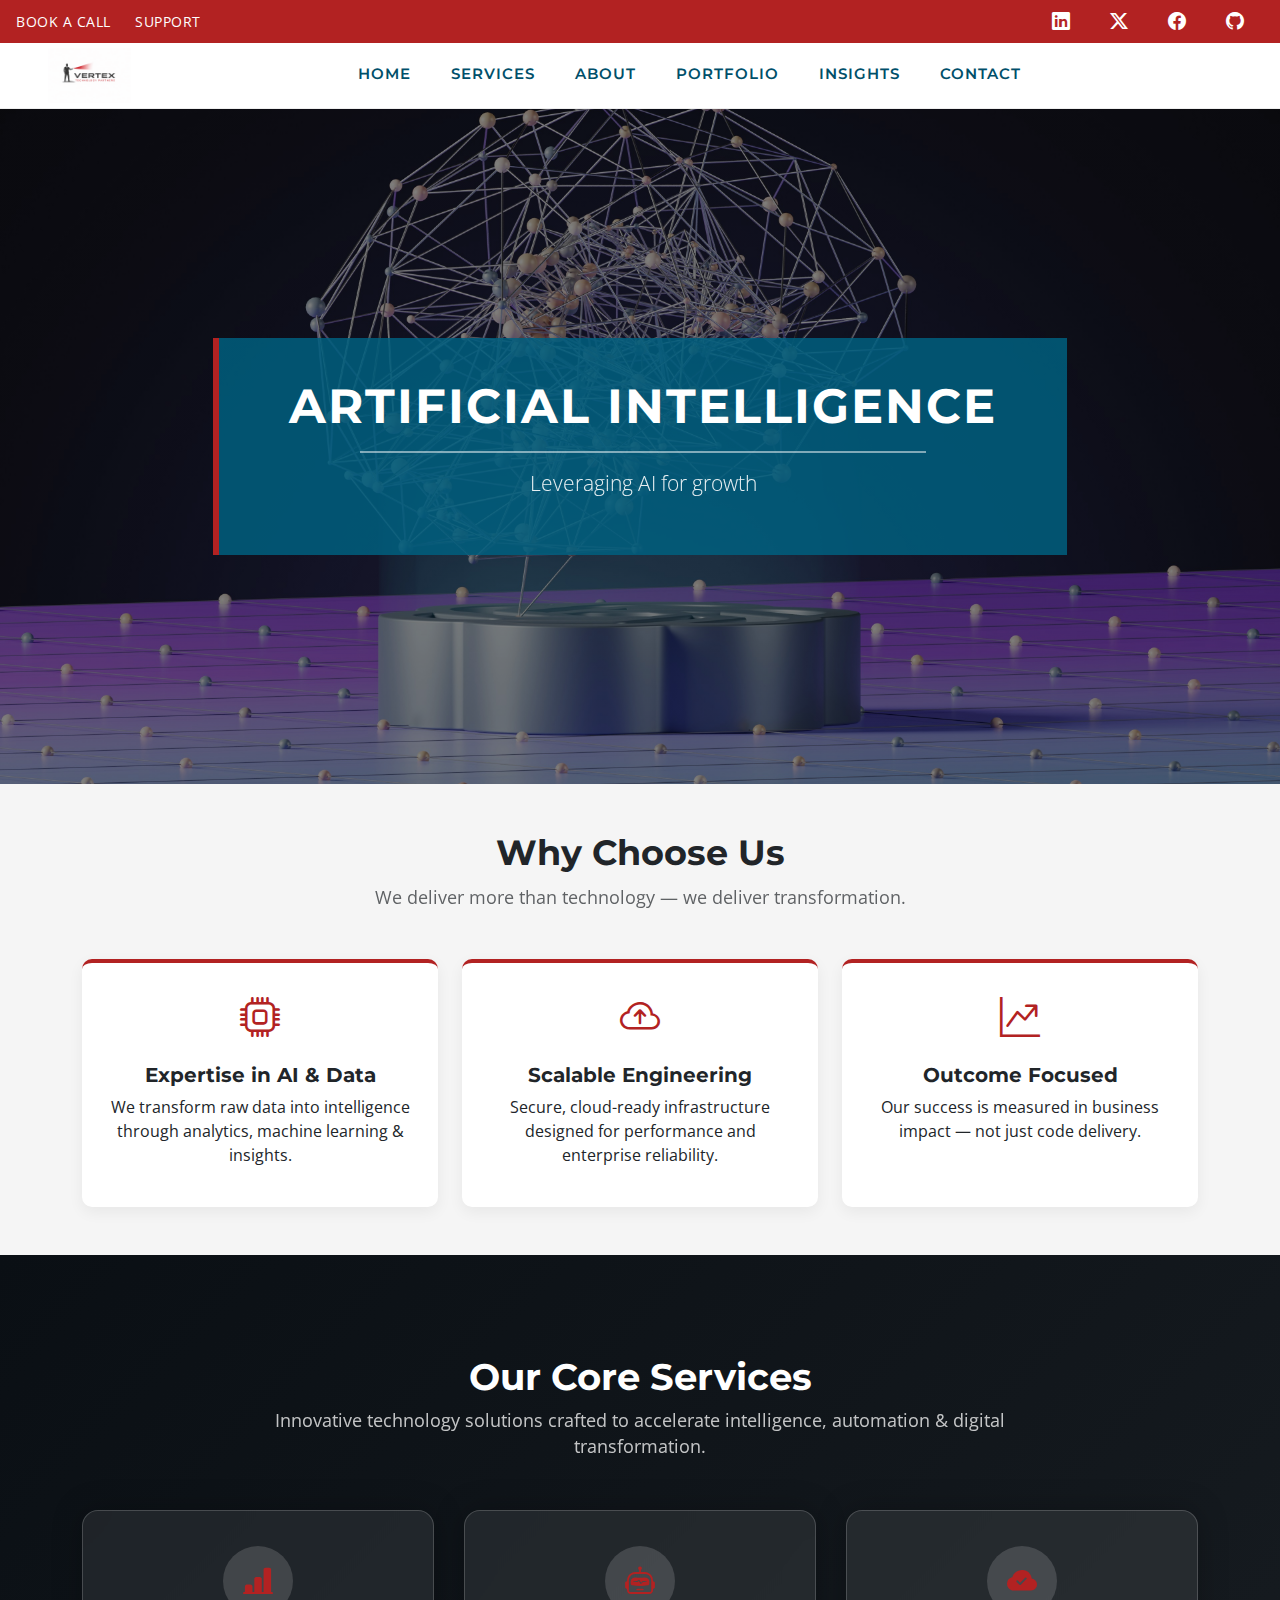
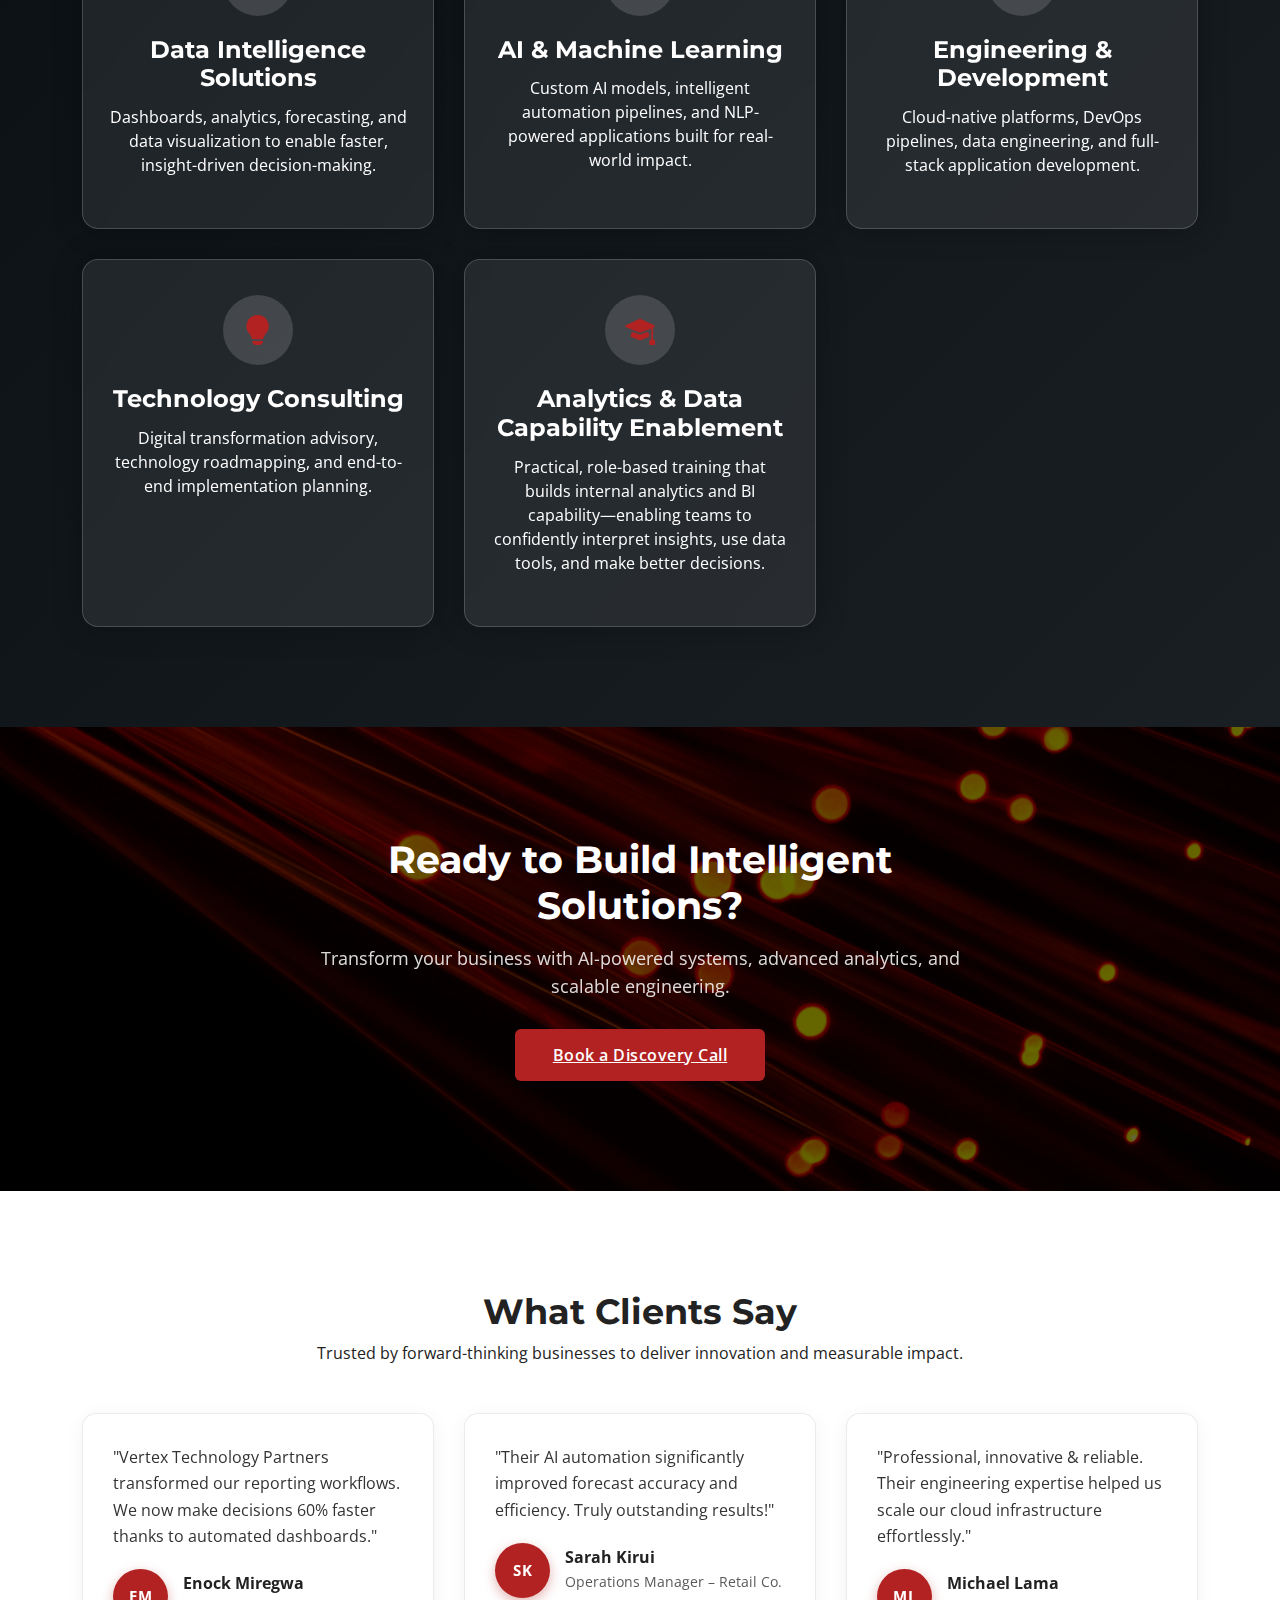
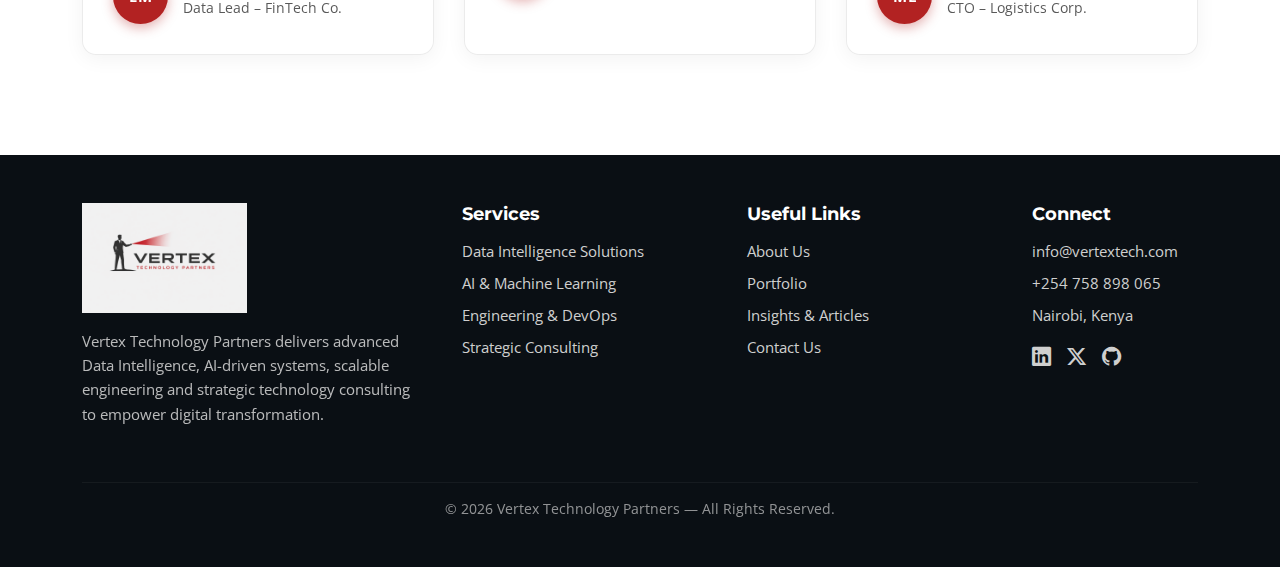
<file: index.html>
<!DOCTYPE html>
<html lang="en">
  <head>
    <meta charset="UTF-8" />
    <meta name="viewport" content="width=device-width, initial-scale=1.0" />
    <title>Vertex Technology Partners</title>

    <!-- Bootstrap CDN -->
    <link
      href="https://cdn.jsdelivr.net/npm/bootstrap@5.3.0/dist/css/bootstrap.min.css"
      rel="stylesheet"
    />
    <link
      rel="stylesheet"
      href="https://cdn.jsdelivr.net/npm/bootstrap-icons@1.11.1/font/bootstrap-icons.css"
    />

    <!-- Google Fonts -->
    <link
      href="https://fonts.googleapis.com/css2?family=Montserrat:wght@400;600;700&family=Open+Sans:wght@300;400;600&display=swap"
      rel="stylesheet"
    />

    <!-- Custom CSS -->
    <link rel="stylesheet" href="style.css" />
  </head>
  <body>
    <!-- ================= TOP INFO BAR ================= -->
    <div
      class="top-bar text-white py-2 px-3 d-flex justify-content-between align-items-center"
    >
      <div class="left-links">
        <a href="contact.html" class="top-link">BOOK A CALL</a>
        <a href="contact.html" class="top-link">SUPPORT</a>
      </div>
      <!-- SOCIAL ICONS -->
      <div class="social-icons">
        <a href="#" target="_blank"><i class="bi bi-linkedin"></i></a>
        <a href="#" target="_blank"><i class="bi bi-twitter-x"></i></a>
        <a href="#" target="_blank"><i class="bi bi-facebook"></i></a>
        <a href="#" target="_blank"><i class="bi bi-github"></i></a>
      </div>
    </div>

    <!-- ================= MAIN NAVBAR ================= -->
    <nav class="navbar navbar-expand-lg main-nav py-0">
      <div class="container-fluid px-5">
        <!-- LOGO SECTION -->
        <a class="navbar-brand d-flex align-items-center" href="index.html">
          <!-- Replace with your Vertex logo -->
          <img src="assets/logo.png" alt="Vertex Logo" class="navbar-logo" />
        </a>

        <button
          class="navbar-toggler"
          type="button"
          data-bs-toggle="collapse"
          data-bs-target="#mainNav"
        >
          <span class="navbar-toggler-icon"></span>
        </button>

        <div
          class="collapse navbar-collapse justify-content-center"
          id="mainNav"
        >
          <ul class="navbar-nav gap-4 text-uppercase fw-semibold">
            <li class="nav-item">
              <a class="nav-link" href="index.html">Home</a>
            </li>
            <li class="nav-item">
              <a class="nav-link" href="#services">Services</a>
            </li>
            <li class="nav-item">
              <a class="nav-link" href="about.html">About</a>
            </li>
            <li class="nav-item">
              <a class="nav-link" href="portfolio.html">Portfolio</a>
            </li>
            <li class="nav-item">
              <a class="nav-link" href="blog.html">Insights</a>
            </li>
            <li class="nav-item">
              <a class="nav-link" href="contact.html">Contact</a>
            </li>
          </ul>
        </div>
      </div>
    </nav>
    <!-- ================= HERO SECTION (Overlay Banner Style) ================= -->
    <section class="hero-banner">
      <div class="hero-overlay"></div>

      <div class="hero-content-box">
        <h1>ARTIFICIAL INTELLIGENCE</h1>
        <div class="divider"></div>
        <p>Leveraging AI for growth</p>
      </div>
    </section>

    <section class="why-choose-us py-5">
      <div class="container">
        <div class="text-center mb-5">
          <h2 class="section-title">Why Choose Us</h2>
          <p class="section-subtitle">
            We deliver more than technology — we deliver transformation.
          </p>
        </div>

        <div class="row g-4">
          <div class="col-md-4">
            <div class="choose-card p-4 h-100 text-center">
              <div class="icon-box mb-3">
                <i class="bi bi-cpu"></i>
              </div>
              <h5 class="fw-bold">Expertise in AI & Data</h5>
              <p>
                We transform raw data into intelligence through analytics,
                machine learning & insights.
              </p>
            </div>
          </div>

          <div class="col-md-4">
            <div class="choose-card p-4 h-100 text-center">
              <div class="icon-box mb-3">
                <i class="bi bi-cloud-arrow-up"></i>
              </div>
              <h5 class="fw-bold">Scalable Engineering</h5>
              <p>
                Secure, cloud-ready infrastructure designed for performance and
                enterprise reliability.
              </p>
            </div>
          </div>

          <div class="col-md-4">
            <div class="choose-card p-4 h-100 text-center">
              <div class="icon-box mb-3">
                <i class="bi bi-graph-up-arrow"></i>
              </div>
              <h5 class="fw-bold">Outcome Focused</h5>
              <p>
                Our success is measured in business impact — not just code
                delivery.
              </p>
            </div>
          </div>
        </div>
      </div>
    </section>

    <section id="services" class="services-glass py-6">
      <div class="container">
        <div class="text-center mb-5">
          <h2 class="glass-title">Our Core Services</h2>
          <p class="glass-subtitle">
            Innovative technology solutions crafted to accelerate intelligence,
            automation & digital transformation.
          </p>
        </div>

        <div class="glass-grid">
          <!-- 1. Data Intelligence -->
          <div class="glass-card">
            <div class="glass-icon">
              <i class="bi bi-bar-chart-line-fill"></i>
            </div>
            <h4>Data Intelligence Solutions</h4>
            <p>
              Dashboards, analytics, forecasting, and data visualization to
              enable faster, insight-driven decision-making.
            </p>
          </div>

          <!-- 2. AI & Machine Learning -->
          <div class="glass-card">
            <div class="glass-icon">
              <i class="bi bi-robot"></i>
            </div>
            <h4>AI & Machine Learning</h4>
            <p>
              Custom AI models, intelligent automation pipelines, and
              NLP-powered applications built for real-world impact.
            </p>
          </div>

          <!-- 3. Engineering & Development -->
          <div class="glass-card">
            <div class="glass-icon">
              <i class="bi bi-cloud-check-fill"></i>
            </div>
            <h4>Engineering & Development</h4>
            <p>
              Cloud-native platforms, DevOps pipelines, data engineering, and
              full-stack application development.
            </p>
          </div>

          <!-- 4. Technology Consulting -->
          <div class="glass-card">
            <div class="glass-icon">
              <i class="bi bi-lightbulb-fill"></i>
            </div>
            <h4>Technology Consulting</h4>
            <p>
              Digital transformation advisory, technology roadmapping, and
              end-to-end implementation planning.
            </p>
          </div>

          <!-- 5. Analytics & Data Capability Enablement -->
          <div class="glass-card">
            <div class="glass-icon">
              <i class="bi bi-mortarboard-fill"></i>
            </div>
            <h4>Analytics & Data Capability Enablement</h4>
            <p>
              Practical, role-based training that builds internal analytics and
              BI capability—enabling teams to confidently interpret insights,
              use data tools, and make better decisions.
            </p>
          </div>
        </div>
      </div>
    </section>
    <!-- ================= CTA SECTION ================= -->
    <section class="cta-section">
      <div class="cta-overlay"></div>
      <div class="container text-center cta-content">
        <h2>Ready to Build Intelligent Solutions?</h2>
        <p>
          Transform your business with AI-powered systems, advanced analytics,
          and scalable engineering.
        </p>

        <a href="contact.html" class="cta-btn">Book a Discovery Call</a>
      </div>
    </section>
    <!-- ================= TESTIMONIALS ================= -->
    <section class="testimonials-section-light py-6">
      <div class="container">
        <div class="text-center mb-5">
          <h2 class="section-title">What Clients Say</h2>
          <p class="section-subtext">
            Trusted by forward-thinking businesses to deliver innovation and
            measurable impact.
          </p>
        </div>

        <div class="testimonial-grid">
          <!-- Testimonial 1 -->
          <div class="testimonial-card-light">
            <p class="testimonial-text">
              "Vertex Technology Partners transformed our reporting workflows.
              We now make decisions 60% faster thanks to automated dashboards."
            </p>
            <div class="client-info">
              <div class="client-avatar">EM</div>
              <div>
                <h6 class="client-name">Enock Miregwa</h6>
                <span>Data Lead – FinTech Co.</span>
              </div>
            </div>
          </div>

          <!-- Testimonial 2 -->
          <div class="testimonial-card-light">
            <p class="testimonial-text">
              "Their AI automation significantly improved forecast accuracy and
              efficiency. Truly outstanding results!"
            </p>
            <div class="client-info">
              <div class="client-avatar">SK</div>
              <div>
                <h6 class="client-name">Sarah Kirui</h6>
                <span>Operations Manager – Retail Co.</span>
              </div>
            </div>
          </div>

          <!-- Testimonial 3 -->
          <div class="testimonial-card-light">
            <p class="testimonial-text">
              "Professional, innovative & reliable. Their engineering expertise
              helped us scale our cloud infrastructure effortlessly."
            </p>
            <div class="client-info">
              <div class="client-avatar">ML</div>
              <div>
                <h6 class="client-name">Michael Lama</h6>
                <span>CTO – Logistics Corp.</span>
              </div>
            </div>
          </div>
        </div>
      </div>
    </section>

    <!-- ================= FOOTER ================= -->
    <footer class="footer-dark">
      <div class="container py-5">
        <div class="row g-4">
          <!-- Brand + About -->
          <div class="col-md-4">
            <div class="footer-logo mb-3">
              <img
                src="assets/logo.png"
                alt="Vertex Technology Partners"
                class="footer-logo-img"
              />
            </div>
            <p class="footer-about">
              Vertex Technology Partners delivers advanced Data Intelligence,
              AI-driven systems, scalable engineering and strategic technology
              consulting to empower digital transformation.
            </p>
          </div>

          <!-- Services -->
          <div class="col-md-3">
            <h5 class="footer-title">Services</h5>
            <ul class="footer-links">
              <li><a href="#services">Data Intelligence Solutions</a></li>
              <li><a href="#services">AI & Machine Learning</a></li>
              <li><a href="#services">Engineering & DevOps</a></li>
              <li><a href="#services">Strategic Consulting</a></li>
            </ul>
          </div>

          <!-- Useful Links -->
          <div class="col-md-3">
            <h5 class="footer-title">Useful Links</h5>
            <ul class="footer-links">
              <li><a href="about.html">About Us</a></li>
              <li><a href="portfolio.html">Portfolio</a></li>
              <li><a href="blog.html">Insights & Articles</a></li>
              <li><a href="contact.html">Contact Us</a></li>
            </ul>
          </div>

          <!-- Contact + Social -->
          <div class="col-md-2">
            <h5 class="footer-title">Connect</h5>
            <ul class="footer-links">
              <li><a href="#">info@vertextech.com</a></li>
              <li><a href="#">+254 758 898 065</a></li>
              <li><a href="#">Nairobi, Kenya</a></li>
            </ul>

            <div class="footer-social mt-3">
              <a href="#"><i class="bi bi-linkedin"></i></a>
              <a href="#"><i class="bi bi-twitter-x"></i></a>
              <a href="#"><i class="bi bi-github"></i></a>
            </div>
          </div>
        </div>

        <div class="footer-bottom text-center mt-4 pt-3">
          <p>© 2026 Vertex Technology Partners — All Rights Reserved.</p>
        </div>
      </div>
    </footer>

    <!-- Bootstrap JS -->
    <script src="https://cdn.jsdelivr.net/npm/bootstrap@5.3.0/dist/js/bootstrap.bundle.min.js"></script>
  </body>
</html>
</file>
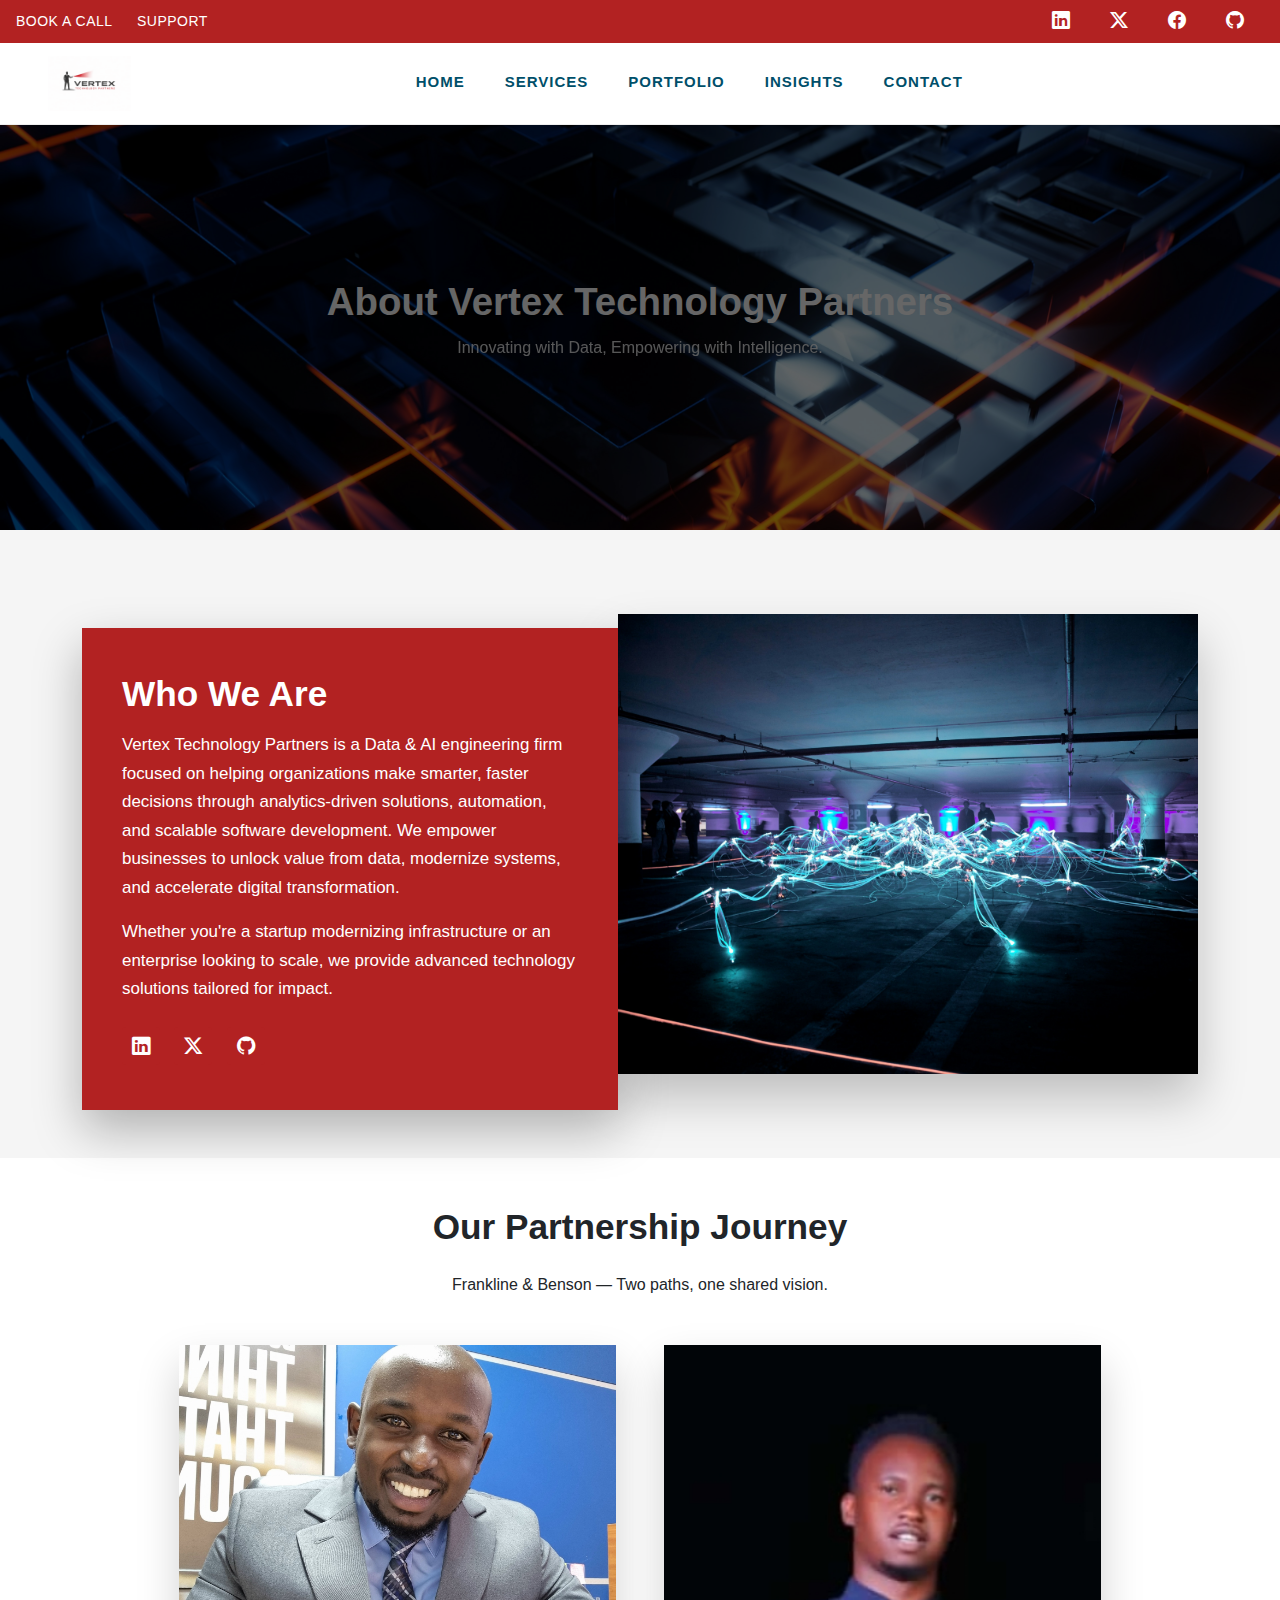
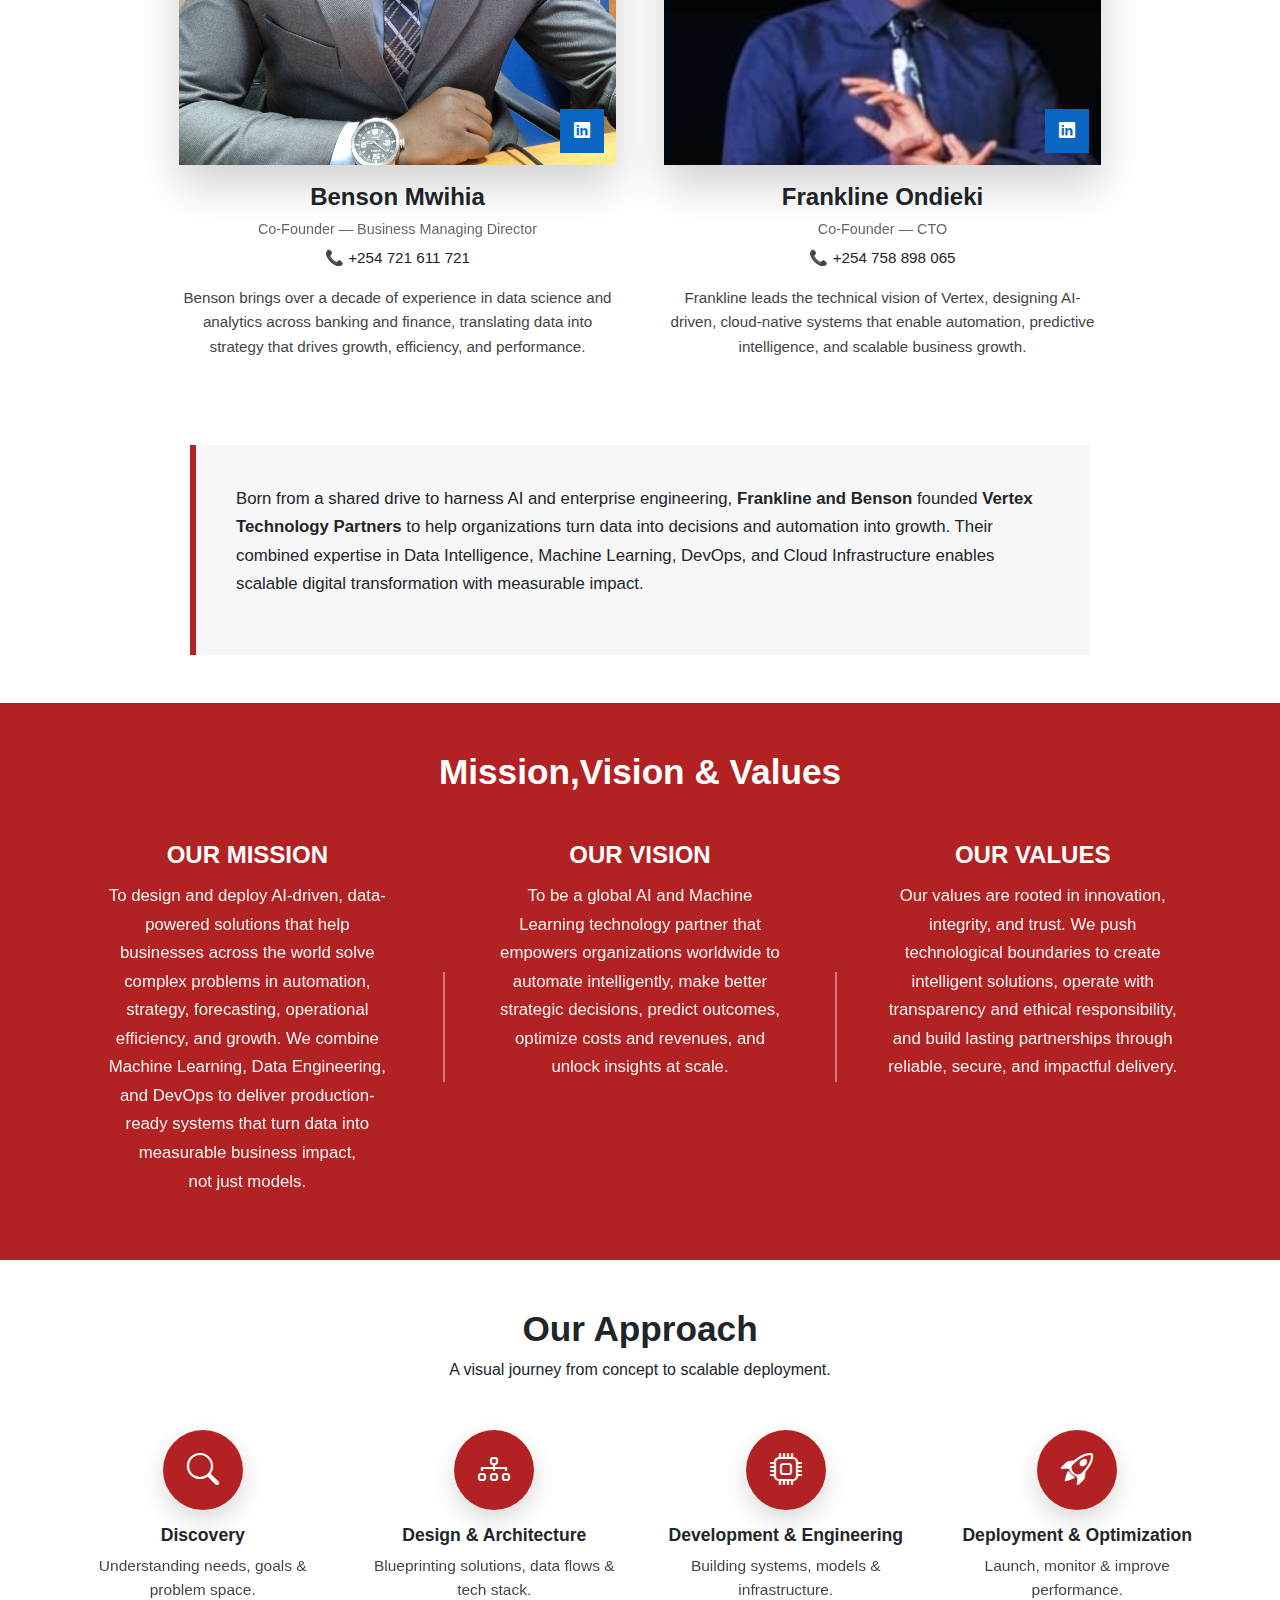
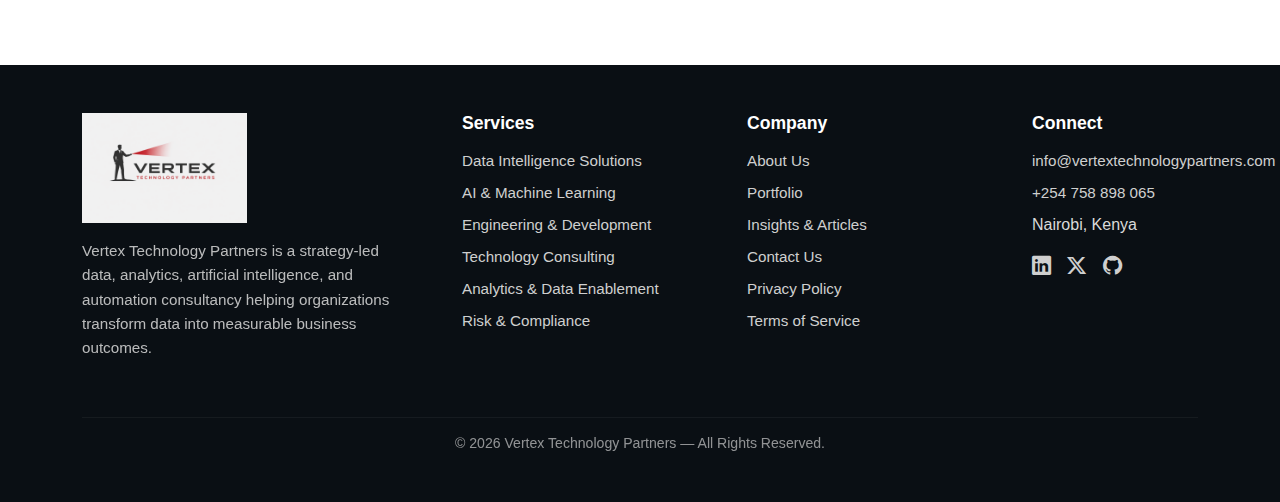
<file: about.html>
<!doctype html>
<html lang="en">
  <head>
    <meta charset="UTF-8" />
    <meta name="viewport" content="width=device-width, initial-scale=1.0" />
    <title>About Us | Vertex Technology Partners</title>

    <link
      href="https://cdn.jsdelivr.net/npm/bootstrap@5.3.0/dist/css/bootstrap.min.css"
      rel="stylesheet"
    />
    <link rel="stylesheet" href="style.css" />
    <link
      rel="stylesheet"
      href="https://cdn.jsdelivr.net/npm/bootstrap-icons@1.11.1/font/bootstrap-icons.css"
    />
  </head>
  <body>
    <!-- ================= TOP INFO BAR ================= -->
    <div
      class="top-bar text-white py-2 px-3 d-flex justify-content-between align-items-center"
    >
      <div class="left-links">
        <a href="contact.html" class="top-link">BOOK A CALL</a>
        <a href="contact.html" class="top-link">SUPPORT</a>
      </div>
      <!-- SOCIAL ICONS -->
      <div class="social-icons">
        <a href="#" target="_blank"><i class="bi bi-linkedin"></i></a>
        <a href="#" target="_blank"><i class="bi bi-twitter-x"></i></a>
        <a href="#" target="_blank"><i class="bi bi-facebook"></i></a>
        <a href="#" target="_blank"><i class="bi bi-github"></i></a>
      </div>
    </div>

    <!-- ================= MAIN NAVBAR ================= -->
    <nav class="navbar navbar-expand-lg main-nav">
      <div class="container-fluid px-5">
        <!-- LOGO SECTION -->
        <a class="navbar-brand d-flex align-items-center" href="index.html">
          <!-- Replace with your Vertex logo -->
          <img src="assets/logo.png" alt="Vertex Logo" height="60" />
        </a>

        <button
          class="navbar-toggler"
          type="button"
          data-bs-toggle="collapse"
          data-bs-target="#mainNav"
        >
          <span class="navbar-toggler-icon"></span>
        </button>

        <div
          class="collapse navbar-collapse justify-content-center"
          id="mainNav"
        >
          <ul class="navbar-nav gap-4 text-uppercase fw-semibold">
            <li class="nav-item">
              <a class="nav-link" href="index.html">Home</a>
            </li>
            <li class="nav-item">
              <a class="nav-link" href="#services">Services</a>
            </li>

            <li class="nav-item">
              <a class="nav-link" href="portfolio.html">Portfolio</a>
            </li>
            <li class="nav-item">
              <a class="nav-link" href="blog.html">Insights</a>
            </li>
            <li class="nav-item">
              <a class="nav-link" href="contact.html">Contact</a>
            </li>
          </ul>
        </div>
      </div>
    </nav>

    <!-- ======================= ABOUT HERO ======================= -->
    <section class="about-hero d-flex align-items-center">
      <div class="container text-center">
        <h1>About Vertex Technology Partners</h1>
        <p>Innovating with Data, Empowering with Intelligence.</p>
      </div>
    </section>

    <!-- ======================= ABOUT STORY - MODERN OVERLAY ======================= -->
    <section class="about-overlay-section py-5">
      <div class="container">
        <div class="about-overlay-wrapper">
          <!-- Text Card -->
          <div class="about-text-card">
            <h2 class="section-title mb-3 text-white">Who We Are</h2>
            <p class="about-text mb-3">
              Vertex Technology Partners is a Data & AI engineering firm focused
              on helping organizations make smarter, faster decisions through
              analytics-driven solutions, automation, and scalable software
              development. We empower businesses to unlock value from data,
              modernize systems, and accelerate digital transformation.
            </p>

            <p class="about-text mb-4">
              Whether you're a startup modernizing infrastructure or an
              enterprise looking to scale, we provide advanced technology
              solutions tailored for impact.
            </p>

            <div class="about-social">
              <a><i class="bi bi-linkedin"></i></a>
              <a><i class="bi bi-twitter-x"></i></a>
              <a><i class="bi bi-github"></i></a>
            </div>
          </div>

          <!-- Image -->
          <div class="about-image-box">
            <img src="assets/about2.jpg" alt="About Vertex" class="about-img" />
          </div>
        </div>
      </div>
    </section>

    <!-- ============ PARTNERSHIP JOURNEY - PREMIUM CENTER STORY ============ -->
    <section class="journey-section py-5">
      <div class="container">
        <h2 class="section-title text-center mb-4">Our Partnership Journey</h2>
        <p class="section-subtext text-center mb-5">
          Frankline & Benson — Two paths, one shared vision.
        </p>

        <!-- FOUNDERS ROW -->
        <div class="row g-5 justify-content-center">
          <!-- Benson -->
          <div class="col-md-5">
            <div class="founder-card">
              <div class="founder-image-wrapper">
                <img src="assets/Benson.jpg" alt="Benson" />
                <a
                  href="https://www.linkedin.com/in/benson-mwihia-bm/"
                  class="linkedin-badge"
                  target="_blank"
                >
                  <i class="bi bi-linkedin"></i>
                </a>
              </div>

              <h4>Benson Mwihia</h4>
              <span class="role">Co-Founder — Business Managing Director</span>
              <p class="contact">📞 +254 721 611 721</p>

              <p class="bio">
                Benson brings over a decade of experience in data science and
                analytics across banking and finance, translating data into
                strategy that drives growth, efficiency, and performance.
              </p>
            </div>
          </div>

          <!-- Frankline -->
          <div class="col-md-5">
            <div class="founder-card">
              <div class="founder-image-wrapper">
                <img src="assets/Frank.jpg" alt="Frankline" />
                <a
                  href="https://www.linkedin.com/in/frankline-ondieki-39a61828a/"
                  class="linkedin-badge"
                  target="_blank"
                >
                  <i class="bi bi-linkedin"></i>
                </a>
              </div>

              <h4>Frankline Ondieki</h4>
              <span class="role">Co-Founder — CTO</span>
              <p class="contact">📞 +254 758 898 065</p>

              <p class="bio">
                Frankline leads the technical vision of Vertex, designing
                AI-driven, cloud-native systems that enable automation,
                predictive intelligence, and scalable business growth.
              </p>
            </div>
          </div>
        </div>

        <!-- SHARED STORY -->
        <div class="journey-story">
          <p>
            Born from a shared drive to harness AI and enterprise engineering,
            <strong>Frankline and Benson</strong> founded
            <strong>Vertex Technology Partners</strong> to help organizations
            turn data into decisions and automation into growth. Their combined
            expertise in Data Intelligence, Machine Learning, DevOps, and Cloud
            Infrastructure enables scalable digital transformation with
            measurable impact.
          </p>
        </div>
      </div>
    </section>

    <!-- ======================= MISSION & VALUES - NEW STYLE ======================= -->
    <section class="mission-values-red py-5">
      <div class="container text-center">
        <h2 class="section-title text-white mb-5">Mission,Vision & Values</h2>

        <div class="mv-flex">
          <div class="mv-item">
            <h3>Our Mission</h3>
            <p>
              To design and deploy AI-driven, data-powered solutions that help
              businesses across the world solve complex problems in automation,
              strategy, forecasting, operational efficiency, and growth. We
              combine Machine Learning, Data Engineering, and DevOps to deliver
              production-ready systems that turn data into measurable business
              impact, not just models.
            </p>
          </div>

          <div class="mv-divider"></div>

          <div class="mv-item">
            <h3>Our Vision</h3>
            <p>
              To be a global AI and Machine Learning technology partner that
              empowers organizations worldwide to automate intelligently, make
              better strategic decisions, predict outcomes, optimize costs and
              revenues, and unlock insights at scale.
            </p>
          </div>

          <div class="mv-divider"></div>

          <div class="mv-item">
            <h3>Our Values</h3>
            <p>
              Our values are rooted in innovation, integrity, and trust. We push
              technological boundaries to create intelligent solutions, operate
              with transparency and ethical responsibility, and build lasting
              partnerships through reliable, secure, and impactful delivery.
            </p>
          </div>
        </div>
      </div>
    </section>

    <!-- ======================= OUR APPROACH - GRAPHICAL TIMELINE ======================= -->
    <section class="approach-timeline py-5">
      <div class="container text-center">
        <h2 class="section-title">Our Approach</h2>
        <p class="section-subtext mb-5">
          A visual journey from concept to scalable deployment.
        </p>

        <div class="timeline-wrapper">
          <!-- Step 1 -->
          <div class="timeline-step">
            <div class="icon-circle"><i class="bi bi-search"></i></div>
            <h5>Discovery</h5>
            <p>Understanding needs, goals & problem space.</p>
          </div>

          <div class="timeline-line"></div>

          <!-- Step 2 -->
          <div class="timeline-step">
            <div class="icon-circle"><i class="bi bi-diagram-3"></i></div>
            <h5>Design & Architecture</h5>
            <p>Blueprinting solutions, data flows & tech stack.</p>
          </div>

          <div class="timeline-line"></div>

          <!-- Step 3 -->
          <div class="timeline-step">
            <div class="icon-circle"><i class="bi bi-cpu"></i></div>
            <h5>Development & Engineering</h5>
            <p>Building systems, models & infrastructure.</p>
          </div>

          <div class="timeline-line"></div>

          <!-- Step 4 -->
          <div class="timeline-step">
            <div class="icon-circle"><i class="bi bi-rocket-takeoff"></i></div>
            <h5>Deployment & Optimization</h5>
            <p>Launch, monitor & improve performance.</p>
          </div>
        </div>
      </div>
    </section>

    <!-- ================= FOOTER ================= -->
    <footer class="footer-dark">
      <div class="container py-5">
        <div class="row g-4">
          <!-- Brand + About -->
          <div class="col-md-4">
            <div class="footer-logo mb-3">
              <img
                src="assets/logo.png"
                alt="Vertex Technology Partners"
                class="footer-logo-img"
              />
            </div>
            <p class="footer-about">
              Vertex Technology Partners is a strategy-led data, analytics,
              artificial intelligence, and automation consultancy helping
              organizations transform data into measurable business outcomes.
            </p>
          </div>

          <!-- Services -->
          <div class="col-md-3">
            <h5 class="footer-title">Services</h5>
            <ul class="footer-links">
              <li><a href="#services">Data Intelligence Solutions</a></li>
              <li><a href="#services">AI & Machine Learning</a></li>
              <li><a href="#services">Engineering & Development</a></li>
              <li><a href="#services">Technology Consulting</a></li>
              <li><a href="#services">Analytics & Data Enablement</a></li>
              <li><a href="#services">Risk & Compliance</a></li>
            </ul>
          </div>

          <!-- Company -->
          <div class="col-md-3">
            <h5 class="footer-title">Company</h5>
            <ul class="footer-links">
              <li><a href="about.html">About Us</a></li>
              <li><a href="portfolio.html">Portfolio</a></li>
              <li><a href="blog.html">Insights & Articles</a></li>
              <li><a href="contact.html">Contact Us</a></li>
              <li><a href="privacy-policy.html">Privacy Policy</a></li>
              <li><a href="terms-of-service.html">Terms of Service</a></li>
            </ul>
          </div>

          <!-- Contact + Social -->
          <div class="col-md-2">
            <h5 class="footer-title">Connect</h5>
            <ul class="footer-links">
              <li>
                <a href="mailto:info@vertextechnologypartners.com">
                  info@vertextechnologypartners.com
                </a>
              </li>
              <li>
                <a href="tel:+254758898065"> +254 758 898 065 </a>
              </li>
              <li>Nairobi, Kenya</li>
            </ul>

            <div class="footer-social mt-3">
              <a href="#" aria-label="LinkedIn"
                ><i class="bi bi-linkedin"></i
              ></a>
              <a href="#" aria-label="Twitter/X"
                ><i class="bi bi-twitter-x"></i
              ></a>
              <a href="#" aria-label="GitHub"><i class="bi bi-github"></i></a>
            </div>
          </div>
        </div>

        <div class="footer-bottom text-center mt-4 pt-3">
          <p>© 2026 Vertex Technology Partners — All Rights Reserved.</p>
        </div>
      </div>
    </footer>

    <script src="https://cdn.jsdelivr.net/npm/bootstrap@5.3.0/dist/js/bootstrap.bundle.min.js"></script>
  </body>
</html>
</file>
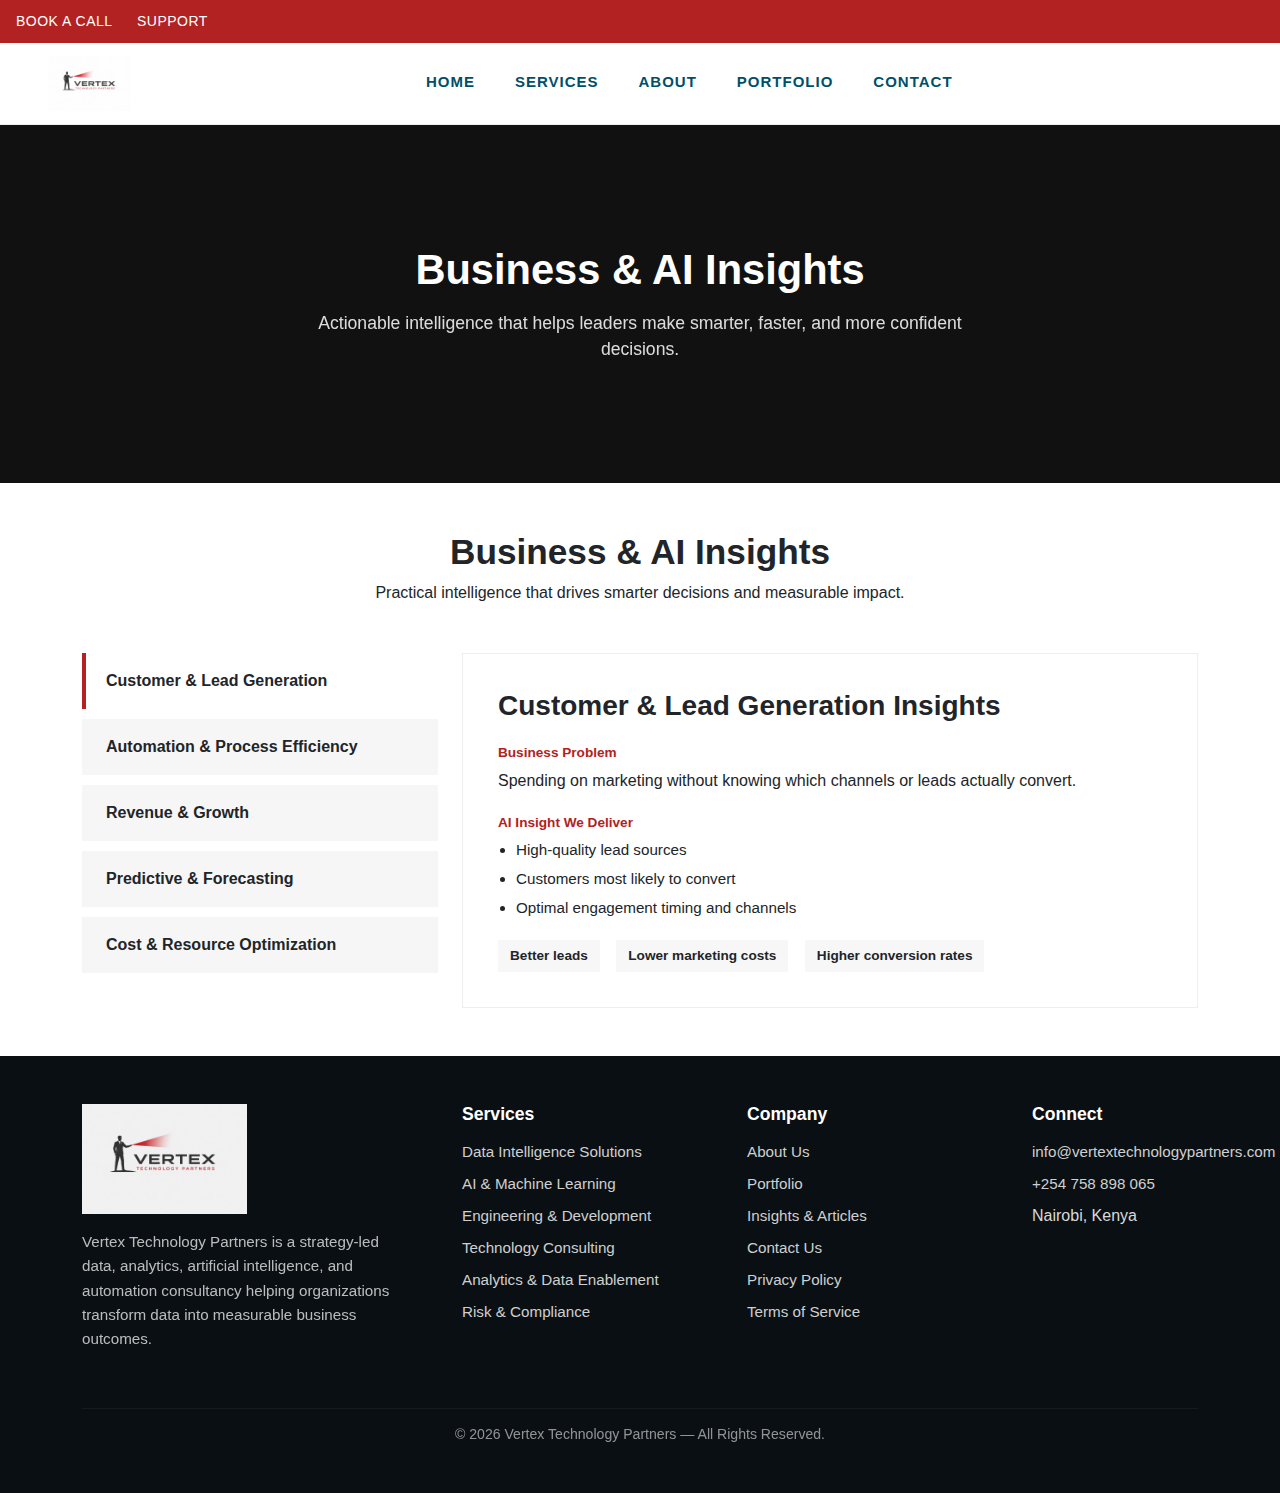
<file: blog.html>
<!doctype html>
<html lang="en">
  <head>
    <meta charset="UTF-8" />
    <title>Insights | Vertex Technology Partners</title>
    <meta name="viewport" content="width=device-width, initial-scale=1.0" />

    <link
      href="https://cdn.jsdelivr.net/npm/bootstrap@5.3.0/dist/css/bootstrap.min.css"
      rel="stylesheet"
    />
    <link rel="stylesheet" href="style.css" />
  </head>

  <body>
    <!-- ================= TOP INFO BAR ================= -->
    <div
      class="top-bar text-white py-2 px-3 d-flex justify-content-between align-items-center"
    >
      <div class="left-links">
        <a href="contact.html" class="top-link">BOOK A CALL</a>
        <a href="contact.html" class="top-link">SUPPORT</a>
      </div>
      <!-- SOCIAL ICONS -->
      <div class="social-icons">
        <a href="#" target="_blank"><i class="bi bi-linkedin"></i></a>
        <a href="#" target="_blank"><i class="bi bi-twitter-x"></i></a>
        <a href="#" target="_blank"><i class="bi bi-facebook"></i></a>
        <a href="#" target="_blank"><i class="bi bi-github"></i></a>
      </div>
    </div>

    <!-- ================= MAIN NAVBAR ================= -->
    <nav class="navbar navbar-expand-lg main-nav">
      <div class="container-fluid px-5">
        <!-- LOGO SECTION -->
        <a class="navbar-brand d-flex align-items-center" href="index.html">
          <!-- Replace with your Vertex logo -->
          <img src="assets/logo.png" alt="Vertex Logo" height="60" />
        </a>

        <button
          class="navbar-toggler"
          type="button"
          data-bs-toggle="collapse"
          data-bs-target="#mainNav"
        >
          <span class="navbar-toggler-icon"></span>
        </button>

        <div
          class="collapse navbar-collapse justify-content-center"
          id="mainNav"
        >
          <ul class="navbar-nav gap-4 text-uppercase fw-semibold">
            <li class="nav-item">
              <a class="nav-link" href="index.html">Home</a>
            </li>
            <li class="nav-item">
              <a class="nav-link" href="index.html#services">Services</a>
            </li>
            <li class="nav-item">
              <a class="nav-link" href="about.html">About</a>
            </li>
            <li class="nav-item">
              <a class="nav-link" href="portfolio.html">Portfolio</a>
            </li>

            <li class="nav-item">
              <a class="nav-link" href="index.htmlcontact.html">Contact</a>
            </li>
          </ul>
        </div>
      </div>
    </nav>
    <!-- ================= INSIGHTS HERO ================= -->
    <section class="insights-hero">
      <div class="container text-center">
        <h1>Business & AI Insights</h1>
        <p>
          Actionable intelligence that helps leaders make smarter, faster, and
          more confident decisions.
        </p>
      </div>
    </section>

    <!-- ================= INSIGHTS SECTION - PANEL UI ================= -->
    <section class="insights-panel-section py-5">
      <div class="container">
        <div class="text-center mb-5">
          <h2 class="section-title">Business & AI Insights</h2>
          <p class="section-subtext">
            Practical intelligence that drives smarter decisions and measurable
            impact.
          </p>
        </div>

        <div class="row g-4">
          <!-- LEFT NAV -->
          <div class="col-lg-4">
            <ul class="insight-nav">
              <li class="active" data-target="insight1">
                Customer & Lead Generation
              </li>
              <li data-target="insight2">Automation & Process Efficiency</li>
              <li data-target="insight3">Revenue & Growth</li>
              <li data-target="insight4">Predictive & Forecasting</li>
              <li data-target="insight5">Cost & Resource Optimization</li>
            </ul>
          </div>

          <!-- RIGHT CONTENT -->
          <div class="col-lg-8">
            <!-- Insight 1 -->
            <div id="insight1" class="insight-panel active">
              <h3>Customer & Lead Generation Insights</h3>

              <div class="panel-block">
                <span class="label">Business Problem</span>
                <p>
                  Spending on marketing without knowing which channels or leads
                  actually convert.
                </p>
              </div>

              <div class="panel-block">
                <span class="label">AI Insight We Deliver</span>
                <ul>
                  <li>High-quality lead sources</li>
                  <li>Customers most likely to convert</li>
                  <li>Optimal engagement timing and channels</li>
                </ul>
              </div>

              <div class="impact-row">
                <span>Better leads</span>
                <span>Lower marketing costs</span>
                <span>Higher conversion rates</span>
              </div>
            </div>

            <!-- Insight 2 -->
            <div id="insight2" class="insight-panel">
              <h3>Automation & Process Efficiency Insights</h3>

              <div class="panel-block">
                <span class="label">Business Problem</span>
                <p>Manual operations slowing teams and increasing costs.</p>
              </div>

              <div class="panel-block">
                <span class="label">AI Insight We Deliver</span>
                <ul>
                  <li>Tasks ready for automation</li>
                  <li>Operational bottlenecks</li>
                  <li>Time and cost inefficiencies</li>
                </ul>
              </div>

              <div class="impact-row">
                <span>Faster operations</span>
                <span>Lower costs</span>
                <span>High-value work focus</span>
              </div>
            </div>

            <!-- Insight 3 -->
            <div id="insight3" class="insight-panel">
              <h3>Revenue & Growth Insights</h3>

              <div class="panel-block">
                <span class="label">Business Problem</span>
                <p>Unclear revenue drivers and growth constraints.</p>
              </div>

              <div class="panel-block">
                <span class="label">AI Insight We Deliver</span>
                <ul>
                  <li>Revenue-driving customers and products</li>
                  <li>Upsell and pricing opportunities</li>
                  <li>Revenue leakage patterns</li>
                </ul>
              </div>

              <div class="impact-row">
                <span>Increased revenue</span>
                <span>Smarter pricing</span>
                <span>Predictable growth</span>
              </div>
            </div>

            <!-- Insight 4 -->
            <div id="insight4" class="insight-panel">
              <h3>Predictive & Forecasting Insights</h3>

              <div class="panel-block">
                <span class="label">Business Problem</span>
                <p>Reactive decision-making instead of proactive planning.</p>
              </div>

              <div class="panel-block">
                <span class="label">AI Insight We Deliver</span>
                <ul>
                  <li>Sales and demand forecasts</li>
                  <li>Cash flow predictions</li>
                  <li>Early risk and opportunity signals</li>
                </ul>
              </div>

              <div class="impact-row">
                <span>Better planning</span>
                <span>Reduced risk</span>
                <span>Confident decisions</span>
              </div>
            </div>

            <!-- Insight 5 -->
            <div id="insight5" class="insight-panel">
              <h3>Cost & Resource Optimization Insights</h3>

              <div class="panel-block">
                <span class="label">Business Problem</span>
                <p>
                  Rising costs with limited visibility into optimization
                  opportunities.
                </p>
              </div>

              <div class="panel-block">
                <span class="label">AI Insight We Deliver</span>
                <ul>
                  <li>Operational and infrastructure cost drivers</li>
                  <li>Cloud and staffing inefficiencies</li>
                  <li>Optimal resource allocation strategies</li>
                </ul>
              </div>

              <div class="impact-row">
                <span>Lower costs</span>
                <span>Higher margins</span>
                <span>Sustainable scaling</span>
              </div>
            </div>
          </div>
        </div>
      </div>
    </section>
    <!-- ================= FOOTER ================= -->
    <footer class="footer-dark">
      <div class="container py-5">
        <div class="row g-4">
          <!-- Brand + About -->
          <div class="col-md-4">
            <div class="footer-logo mb-3">
              <img
                src="assets/logo.png"
                alt="Vertex Technology Partners"
                class="footer-logo-img"
              />
            </div>
            <p class="footer-about">
              Vertex Technology Partners is a strategy-led data, analytics,
              artificial intelligence, and automation consultancy helping
              organizations transform data into measurable business outcomes.
            </p>
          </div>

          <!-- Services -->
          <div class="col-md-3">
            <h5 class="footer-title">Services</h5>
            <ul class="footer-links">
              <li><a href="#services">Data Intelligence Solutions</a></li>
              <li><a href="#services">AI & Machine Learning</a></li>
              <li><a href="#services">Engineering & Development</a></li>
              <li><a href="#services">Technology Consulting</a></li>
              <li><a href="#services">Analytics & Data Enablement</a></li>
              <li><a href="#services">Risk & Compliance</a></li>
            </ul>
          </div>

          <!-- Company -->
          <div class="col-md-3">
            <h5 class="footer-title">Company</h5>
            <ul class="footer-links">
              <li><a href="about.html">About Us</a></li>
              <li><a href="portfolio.html">Portfolio</a></li>
              <li><a href="blog.html">Insights & Articles</a></li>
              <li><a href="contact.html">Contact Us</a></li>
              <li><a href="privacy-policy.html">Privacy Policy</a></li>
              <li><a href="terms-of-service.html">Terms of Service</a></li>
            </ul>
          </div>

          <!-- Contact + Social -->
          <div class="col-md-2">
            <h5 class="footer-title">Connect</h5>
            <ul class="footer-links">
              <li>
                <a href="mailto:info@vertextechnologypartners.com">
                  info@vertextechnologypartners.com
                </a>
              </li>
              <li>
                <a href="tel:+254758898065"> +254 758 898 065 </a>
              </li>
              <li>Nairobi, Kenya</li>
            </ul>

            <div class="footer-social mt-3">
              <a href="#" aria-label="LinkedIn"
                ><i class="bi bi-linkedin"></i
              ></a>
              <a href="#" aria-label="Twitter/X"
                ><i class="bi bi-twitter-x"></i
              ></a>
              <a href="#" aria-label="GitHub"><i class="bi bi-github"></i></a>
            </div>
          </div>
        </div>

        <div class="footer-bottom text-center mt-4 pt-3">
          <p>© 2026 Vertex Technology Partners — All Rights Reserved.</p>
        </div>
      </div>
    </footer>
    <script>
      document.querySelectorAll(".insight-nav li").forEach((item) => {
        item.addEventListener("click", () => {
          document
            .querySelectorAll(".insight-nav li")
            .forEach((li) => li.classList.remove("active"));
          document
            .querySelectorAll(".insight-panel")
            .forEach((panel) => panel.classList.remove("active"));

          item.classList.add("active");
          document.getElementById(item.dataset.target).classList.add("active");
        });
      });
    </script>
    <script src="https://cdn.jsdelivr.net/npm/bootstrap@5.3.0/dist/js/bootstrap.bundle.min.js"></script>
  </body>
</html>
</file>
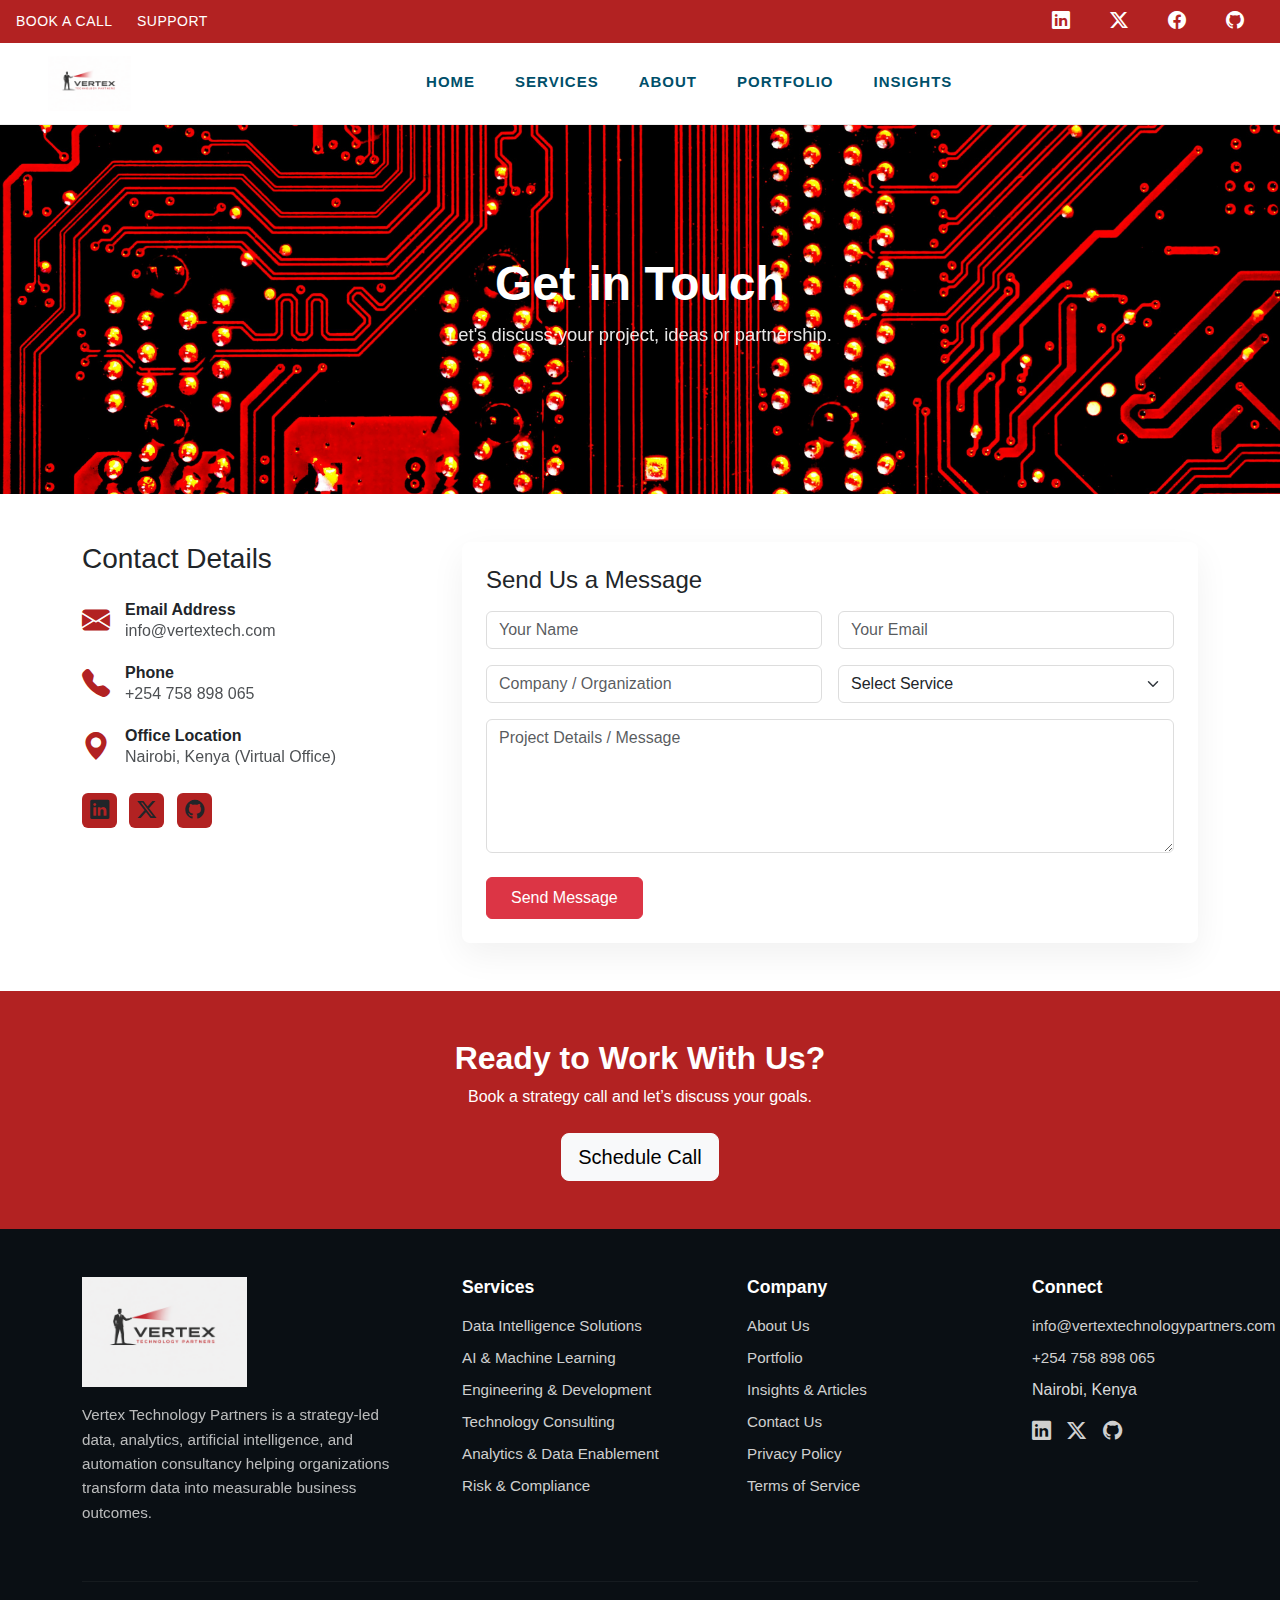
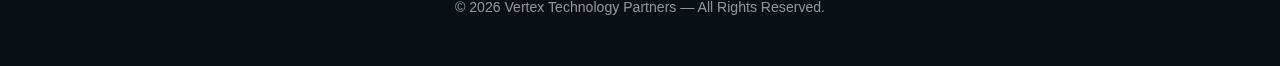
<file: contact.html>
<!doctype html>
<html lang="en">
  <head>
    <meta charset="UTF-8" />
    <meta name="viewport" content="width=device-width, initial-scale=1.0" />
    <title>Contact Us | Vertex Technology Partners</title>

    <link
      href="https://cdn.jsdelivr.net/npm/bootstrap@5.3.0/dist/css/bootstrap.min.css"
      rel="stylesheet"
    />
    <link rel="stylesheet" href="style.css" />
    <link rel="stylesheet" href="contact.css" />
    <link
      rel="stylesheet"
      href="https://cdn.jsdelivr.net/npm/bootstrap-icons@1.11.1/font/bootstrap-icons.css"
    />
  </head>
  <body>
    <!-- ================= TOP INFO BAR ================= -->
    <div
      class="top-bar text-white py-2 px-3 d-flex justify-content-between align-items-center"
    >
      <div class="left-links">
        <a href="contact.html" class="top-link">BOOK A CALL</a>
        <a href="contact.html" class="top-link">SUPPORT</a>
      </div>
      <!-- SOCIAL ICONS -->
      <div class="social-icons">
        <a href="#" target="_blank"><i class="bi bi-linkedin"></i></a>
        <a href="#" target="_blank"><i class="bi bi-twitter-x"></i></a>
        <a href="#" target="_blank"><i class="bi bi-facebook"></i></a>
        <a href="#" target="_blank"><i class="bi bi-github"></i></a>
      </div>
    </div>

    <!-- ================= MAIN NAVBAR ================= -->
    <nav class="navbar navbar-expand-lg main-nav">
      <div class="container-fluid px-5">
        <!-- LOGO SECTION -->
        <a class="navbar-brand d-flex align-items-center" href="index.html">
          <!-- Replace with your Vertex logo -->
          <img src="assets/logo.png" alt="Vertex Logo" height="60" />
        </a>

        <button
          class="navbar-toggler"
          type="button"
          data-bs-toggle="collapse"
          data-bs-target="#mainNav"
        >
          <span class="navbar-toggler-icon"></span>
        </button>

        <div
          class="collapse navbar-collapse justify-content-center"
          id="mainNav"
        >
          <ul class="navbar-nav gap-4 text-uppercase fw-semibold">
            <li class="nav-item">
              <a class="nav-link" href="index.html">Home</a>
            </li>
            <li class="nav-item">
              <a class="nav-link" href="index.html#services">Services</a>
            </li>
            <li class="nav-item">
              <a class="nav-link" href="about.html">About</a>
            </li>
            <li class="nav-item">
              <a class="nav-link" href="portfolio.html">Portfolio</a>
            </li>
            <li class="nav-item">
              <a class="nav-link" href="blog.html">Insights</a>
            </li>
          </ul>
        </div>
      </div>
    </nav>

    <!-- ============== CONTACT HERO ============== -->
    <section class="contact-hero">
      <div class="container text-center">
        <h1 class="hero-title">Get in Touch</h1>
        <p class="hero-subtext">
          Let's discuss your project, ideas or partnership.
        </p>
      </div>
    </section>

    <!-- ============== CONTACT SECTION ============== -->
    <section class="contact-section py-5">
      <div class="container">
        <div class="row g-4">
          <!-- Contact Info -->
          <div class="col-lg-4">
            <h3 class="mb-4">Contact Details</h3>

            <div class="contact-info-box">
              <i class="bi bi-envelope-fill"></i>
              <div>
                <h6>Email Address</h6>
                <p>info@vertextech.com</p>
              </div>
            </div>

            <div class="contact-info-box">
              <i class="bi bi-telephone-fill"></i>
              <div>
                <h6>Phone</h6>
                <p>+254 758 898 065</p>
              </div>
            </div>

            <div class="contact-info-box">
              <i class="bi bi-geo-alt-fill"></i>
              <div>
                <h6>Office Location</h6>
                <p>Nairobi, Kenya (Virtual Office)</p>
              </div>
            </div>

            <div class="social-contact mt-4">
              <a><i class="bi bi-linkedin"></i></a>
              <a><i class="bi bi-twitter-x"></i></a>
              <a><i class="bi bi-github"></i></a>
            </div>
          </div>

          <!-- Contact Form -->
          <div class="col-lg-8">
            <div class="contact-form-box p-4">
              <h4 class="mb-3">Send Us a Message</h4>

              <form action="#" method="POST">
                <div class="row g-3">
                  <div class="col-md-6">
                    <input
                      type="text"
                      class="form-control"
                      placeholder="Your Name"
                      required
                    />
                  </div>

                  <div class="col-md-6">
                    <input
                      type="email"
                      class="form-control"
                      placeholder="Your Email"
                      required
                    />
                  </div>

                  <div class="col-md-6">
                    <input
                      type="text"
                      class="form-control"
                      placeholder="Company / Organization"
                    />
                  </div>

                  <div class="col-md-6">
                    <select class="form-select" required>
                      <option selected disabled>Select Service</option>
                      <option>Data Intelligence</option>
                      <option>AI & Machine Learning</option>
                      <option>Engineering & DevOps</option>
                      <option>Technology Consulting</option>
                    </select>
                  </div>

                  <div class="col-12">
                    <textarea
                      class="form-control"
                      rows="5"
                      placeholder="Project Details / Message"
                    ></textarea>
                  </div>

                  <div class="col-12">
                    <button class="btn btn-danger px-4 py-2 mt-2" type="submit">
                      Send Message
                    </button>
                  </div>
                </div>
              </form>
            </div>
          </div>
        </div>
      </div>
    </section>

    <!-- CTA Footer -->
    <section class="contact-cta text-center py-5">
      <h2 class="text-white">Ready to Work With Us?</h2>
      <p class="text-white mb-4">
        Book a strategy call and let’s discuss your goals.
      </p>
      <a href="#" class="btn btn-light btn-lg">Schedule Call</a>
    </section>

    <!-- ================= FOOTER ================= -->
    <footer class="footer-dark">
      <div class="container py-5">
        <div class="row g-4">
          <!-- Brand + About -->
          <div class="col-md-4">
            <div class="footer-logo mb-3">
              <img
                src="assets/logo.png"
                alt="Vertex Technology Partners"
                class="footer-logo-img"
              />
            </div>
            <p class="footer-about">
              Vertex Technology Partners is a strategy-led data, analytics,
              artificial intelligence, and automation consultancy helping
              organizations transform data into measurable business outcomes.
            </p>
          </div>

          <!-- Services -->
          <div class="col-md-3">
            <h5 class="footer-title">Services</h5>
            <ul class="footer-links">
              <li><a href="#services">Data Intelligence Solutions</a></li>
              <li><a href="#services">AI & Machine Learning</a></li>
              <li><a href="#services">Engineering & Development</a></li>
              <li><a href="#services">Technology Consulting</a></li>
              <li><a href="#services">Analytics & Data Enablement</a></li>
              <li><a href="#services">Risk & Compliance</a></li>
            </ul>
          </div>

          <!-- Company -->
          <div class="col-md-3">
            <h5 class="footer-title">Company</h5>
            <ul class="footer-links">
              <li><a href="about.html">About Us</a></li>
              <li><a href="portfolio.html">Portfolio</a></li>
              <li><a href="blog.html">Insights & Articles</a></li>
              <li><a href="contact.html">Contact Us</a></li>
              <li><a href="privacy-policy.html">Privacy Policy</a></li>
              <li><a href="terms-of-service.html">Terms of Service</a></li>
            </ul>
          </div>

          <!-- Contact + Social -->
          <div class="col-md-2">
            <h5 class="footer-title">Connect</h5>
            <ul class="footer-links">
              <li>
                <a href="mailto:info@vertextechnologypartners.com">
                  info@vertextechnologypartners.com
                </a>
              </li>
              <li>
                <a href="tel:+254758898065"> +254 758 898 065 </a>
              </li>
              <li>Nairobi, Kenya</li>
            </ul>

            <div class="footer-social mt-3">
              <a href="#" aria-label="LinkedIn"
                ><i class="bi bi-linkedin"></i
              ></a>
              <a href="#" aria-label="Twitter/X"
                ><i class="bi bi-twitter-x"></i
              ></a>
              <a href="#" aria-label="GitHub"><i class="bi bi-github"></i></a>
            </div>
          </div>
        </div>

        <div class="footer-bottom text-center mt-4 pt-3">
          <p>© 2026 Vertex Technology Partners — All Rights Reserved.</p>
        </div>
      </div>
    </footer>

    <script src="https://cdn.jsdelivr.net/npm/bootstrap@5.3.0/dist/js/bootstrap.bundle.min.js"></script>
  </body>
</html>
</file>
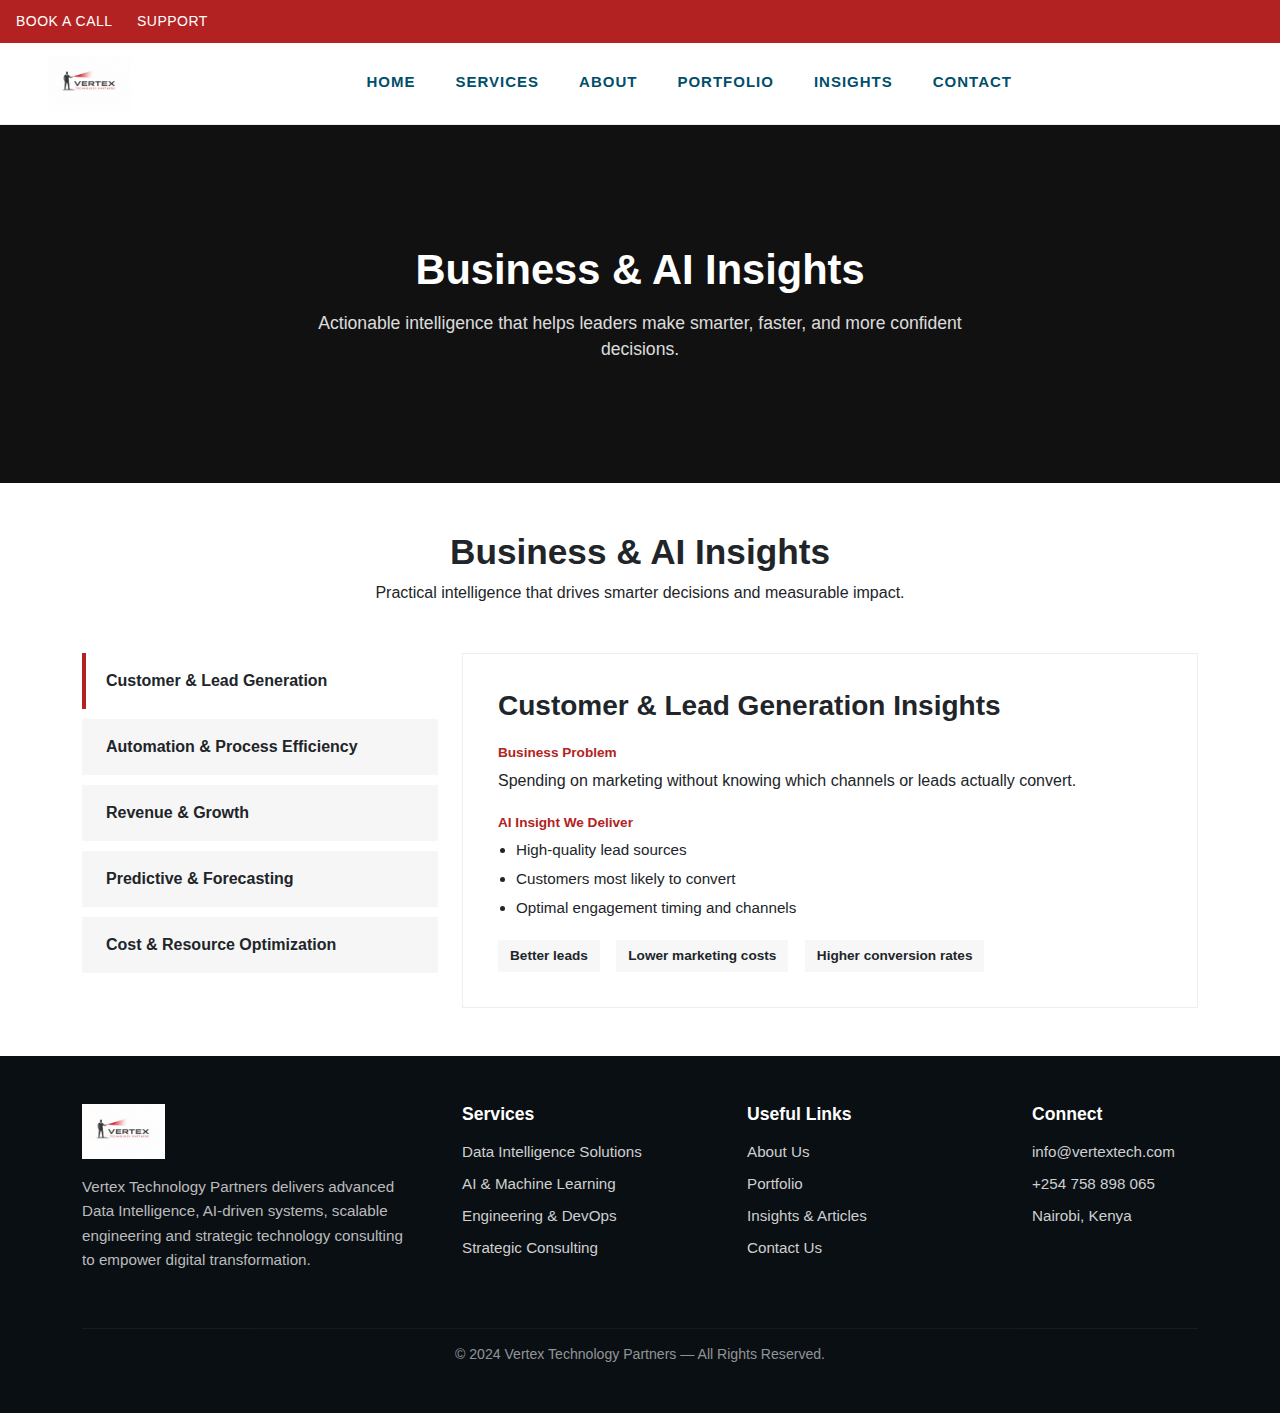
<file: insight.html>
<!DOCTYPE html>
<html lang="en">
  <head>
    <meta charset="UTF-8" />
    <title>Insights | Vertex Technology Partners</title>
    <meta name="viewport" content="width=device-width, initial-scale=1.0" />

    <link
      href="https://cdn.jsdelivr.net/npm/bootstrap@5.3.0/dist/css/bootstrap.min.css"
      rel="stylesheet"
    />
    <link rel="stylesheet" href="style.css" />
  </head>

  <body>
    <!-- ================= TOP INFO BAR ================= -->
    <div
      class="top-bar text-white py-2 px-3 d-flex justify-content-between align-items-center"
    >
      <div class="left-links">
        <a href="#" class="top-link">BOOK A CALL</a>
        <a href="#" class="top-link">SUPPORT</a>
      </div>
      <!-- SOCIAL ICONS -->
      <div class="social-icons">
        <a href="#" target="_blank"><i class="bi bi-linkedin"></i></a>
        <a href="#" target="_blank"><i class="bi bi-twitter-x"></i></a>
        <a href="#" target="_blank"><i class="bi bi-facebook"></i></a>
        <a href="#" target="_blank"><i class="bi bi-github"></i></a>
      </div>
    </div>

    <!-- ================= MAIN NAVBAR ================= -->
    <nav class="navbar navbar-expand-lg main-nav">
      <div class="container-fluid px-5">
        <!-- LOGO SECTION -->
        <a class="navbar-brand d-flex align-items-center" href="index.html">
          <!-- Replace with your Vertex logo -->
          <img src="assets/logo.png" alt="Vertex Logo" height="60" />
        </a>

        <button
          class="navbar-toggler"
          type="button"
          data-bs-toggle="collapse"
          data-bs-target="#mainNav"
        >
          <span class="navbar-toggler-icon"></span>
        </button>

        <div
          class="collapse navbar-collapse justify-content-center"
          id="mainNav"
        >
          <ul class="navbar-nav gap-4 text-uppercase fw-semibold">
            <li class="nav-item">
              <a class="nav-link" href="index.html">Home</a>
            </li>
            <li class="nav-item">
              <a class="nav-link" href="#services">Services</a>
            </li>
            <li class="nav-item">
              <a class="nav-link" href="about.html">About</a>
            </li>
            <li class="nav-item">
              <a class="nav-link" href="portfolio.html">Portfolio</a>
            </li>
            <li class="nav-item">
              <a class="nav-link" href="blog.html">Insights</a>
            </li>
            <li class="nav-item">
              <a class="nav-link" href="contact.html">Contact</a>
            </li>
          </ul>
        </div>

        <div class="search-btn d-none d-lg-block">
          <i class="bi bi-search"></i>
          <!-- Bootstrap icon -->
        </div>
      </div>
    </nav>
    <!-- ================= INSIGHTS HERO ================= -->
    <section class="insights-hero">
      <div class="container text-center">
        <h1>Business & AI Insights</h1>
        <p>
          Actionable intelligence that helps leaders make smarter, faster, and
          more confident decisions.
        </p>
      </div>
    </section>

    <!-- ================= INSIGHTS SECTION - PANEL UI ================= -->
    <section class="insights-panel-section py-5">
      <div class="container">
        <div class="text-center mb-5">
          <h2 class="section-title">Business & AI Insights</h2>
          <p class="section-subtext">
            Practical intelligence that drives smarter decisions and measurable
            impact.
          </p>
        </div>

        <div class="row g-4">
          <!-- LEFT NAV -->
          <div class="col-lg-4">
            <ul class="insight-nav">
              <li class="active" data-target="insight1">
                Customer & Lead Generation
              </li>
              <li data-target="insight2">Automation & Process Efficiency</li>
              <li data-target="insight3">Revenue & Growth</li>
              <li data-target="insight4">Predictive & Forecasting</li>
              <li data-target="insight5">Cost & Resource Optimization</li>
            </ul>
          </div>

          <!-- RIGHT CONTENT -->
          <div class="col-lg-8">
            <!-- Insight 1 -->
            <div id="insight1" class="insight-panel active">
              <h3>Customer & Lead Generation Insights</h3>

              <div class="panel-block">
                <span class="label">Business Problem</span>
                <p>
                  Spending on marketing without knowing which channels or leads
                  actually convert.
                </p>
              </div>

              <div class="panel-block">
                <span class="label">AI Insight We Deliver</span>
                <ul>
                  <li>High-quality lead sources</li>
                  <li>Customers most likely to convert</li>
                  <li>Optimal engagement timing and channels</li>
                </ul>
              </div>

              <div class="impact-row">
                <span>Better leads</span>
                <span>Lower marketing costs</span>
                <span>Higher conversion rates</span>
              </div>
            </div>

            <!-- Insight 2 -->
            <div id="insight2" class="insight-panel">
              <h3>Automation & Process Efficiency Insights</h3>

              <div class="panel-block">
                <span class="label">Business Problem</span>
                <p>Manual operations slowing teams and increasing costs.</p>
              </div>

              <div class="panel-block">
                <span class="label">AI Insight We Deliver</span>
                <ul>
                  <li>Tasks ready for automation</li>
                  <li>Operational bottlenecks</li>
                  <li>Time and cost inefficiencies</li>
                </ul>
              </div>

              <div class="impact-row">
                <span>Faster operations</span>
                <span>Lower costs</span>
                <span>High-value work focus</span>
              </div>
            </div>

            <!-- Insight 3 -->
            <div id="insight3" class="insight-panel">
              <h3>Revenue & Growth Insights</h3>

              <div class="panel-block">
                <span class="label">Business Problem</span>
                <p>Unclear revenue drivers and growth constraints.</p>
              </div>

              <div class="panel-block">
                <span class="label">AI Insight We Deliver</span>
                <ul>
                  <li>Revenue-driving customers and products</li>
                  <li>Upsell and pricing opportunities</li>
                  <li>Revenue leakage patterns</li>
                </ul>
              </div>

              <div class="impact-row">
                <span>Increased revenue</span>
                <span>Smarter pricing</span>
                <span>Predictable growth</span>
              </div>
            </div>

            <!-- Insight 4 -->
            <div id="insight4" class="insight-panel">
              <h3>Predictive & Forecasting Insights</h3>

              <div class="panel-block">
                <span class="label">Business Problem</span>
                <p>Reactive decision-making instead of proactive planning.</p>
              </div>

              <div class="panel-block">
                <span class="label">AI Insight We Deliver</span>
                <ul>
                  <li>Sales and demand forecasts</li>
                  <li>Cash flow predictions</li>
                  <li>Early risk and opportunity signals</li>
                </ul>
              </div>

              <div class="impact-row">
                <span>Better planning</span>
                <span>Reduced risk</span>
                <span>Confident decisions</span>
              </div>
            </div>

            <!-- Insight 5 -->
            <div id="insight5" class="insight-panel">
              <h3>Cost & Resource Optimization Insights</h3>

              <div class="panel-block">
                <span class="label">Business Problem</span>
                <p>
                  Rising costs with limited visibility into optimization
                  opportunities.
                </p>
              </div>

              <div class="panel-block">
                <span class="label">AI Insight We Deliver</span>
                <ul>
                  <li>Operational and infrastructure cost drivers</li>
                  <li>Cloud and staffing inefficiencies</li>
                  <li>Optimal resource allocation strategies</li>
                </ul>
              </div>

              <div class="impact-row">
                <span>Lower costs</span>
                <span>Higher margins</span>
                <span>Sustainable scaling</span>
              </div>
            </div>
          </div>
        </div>
      </div>
    </section>
    <!-- ================= FOOTER ================= -->
    <footer class="footer-dark">
      <div class="container py-5">
        <div class="row g-4">
          <!-- Brand + About -->
          <div class="col-md-4">
            <div class="footer-logo mb-3">
              <img
                src="assets/logo.png"
                alt="Vertex Technology Partners"
                height="55"
              />
            </div>
            <p class="footer-about">
              Vertex Technology Partners delivers advanced Data Intelligence,
              AI-driven systems, scalable engineering and strategic technology
              consulting to empower digital transformation.
            </p>
          </div>

          <!-- Services -->
          <div class="col-md-3">
            <h5 class="footer-title">Services</h5>
            <ul class="footer-links">
              <li><a href="services.html">Data Intelligence Solutions</a></li>
              <li><a href="services.html">AI & Machine Learning</a></li>
              <li><a href="services.html">Engineering & DevOps</a></li>
              <li><a href="services.html">Strategic Consulting</a></li>
            </ul>
          </div>

          <!-- Useful Links -->
          <div class="col-md-3">
            <h5 class="footer-title">Useful Links</h5>
            <ul class="footer-links">
              <li><a href="about.html">About Us</a></li>
              <li><a href="portfolio.html">Portfolio</a></li>
              <li><a href="blog.html">Insights & Articles</a></li>
              <li><a href="contact.html">Contact Us</a></li>
            </ul>
          </div>

          <!-- Contact + Social -->
          <div class="col-md-2">
            <h5 class="footer-title">Connect</h5>
            <ul class="footer-links">
              <li><a href="#">info@vertextech.com</a></li>
              <li><a href="#">+254 758 898 065</a></li>
              <li><a href="#">Nairobi, Kenya</a></li>
            </ul>

            <div class="footer-social mt-3">
              <a href="#"><i class="bi bi-linkedin"></i></a>
              <a href="#"><i class="bi bi-twitter-x"></i></a>
              <a href="#"><i class="bi bi-github"></i></a>
            </div>
          </div>
        </div>

        <div class="footer-bottom text-center mt-4 pt-3">
          <p>© 2024 Vertex Technology Partners — All Rights Reserved.</p>
        </div>
      </div>
    </footer>
    <script>
      document.querySelectorAll(".insight-nav li").forEach((item) => {
        item.addEventListener("click", () => {
          document
            .querySelectorAll(".insight-nav li")
            .forEach((li) => li.classList.remove("active"));
          document
            .querySelectorAll(".insight-panel")
            .forEach((panel) => panel.classList.remove("active"));

          item.classList.add("active");
          document.getElementById(item.dataset.target).classList.add("active");
        });
      });
    </script>
    <script src="https://cdn.jsdelivr.net/npm/bootstrap@5.3.0/dist/js/bootstrap.bundle.min.js"></script>
  </body>
</html>
</file>
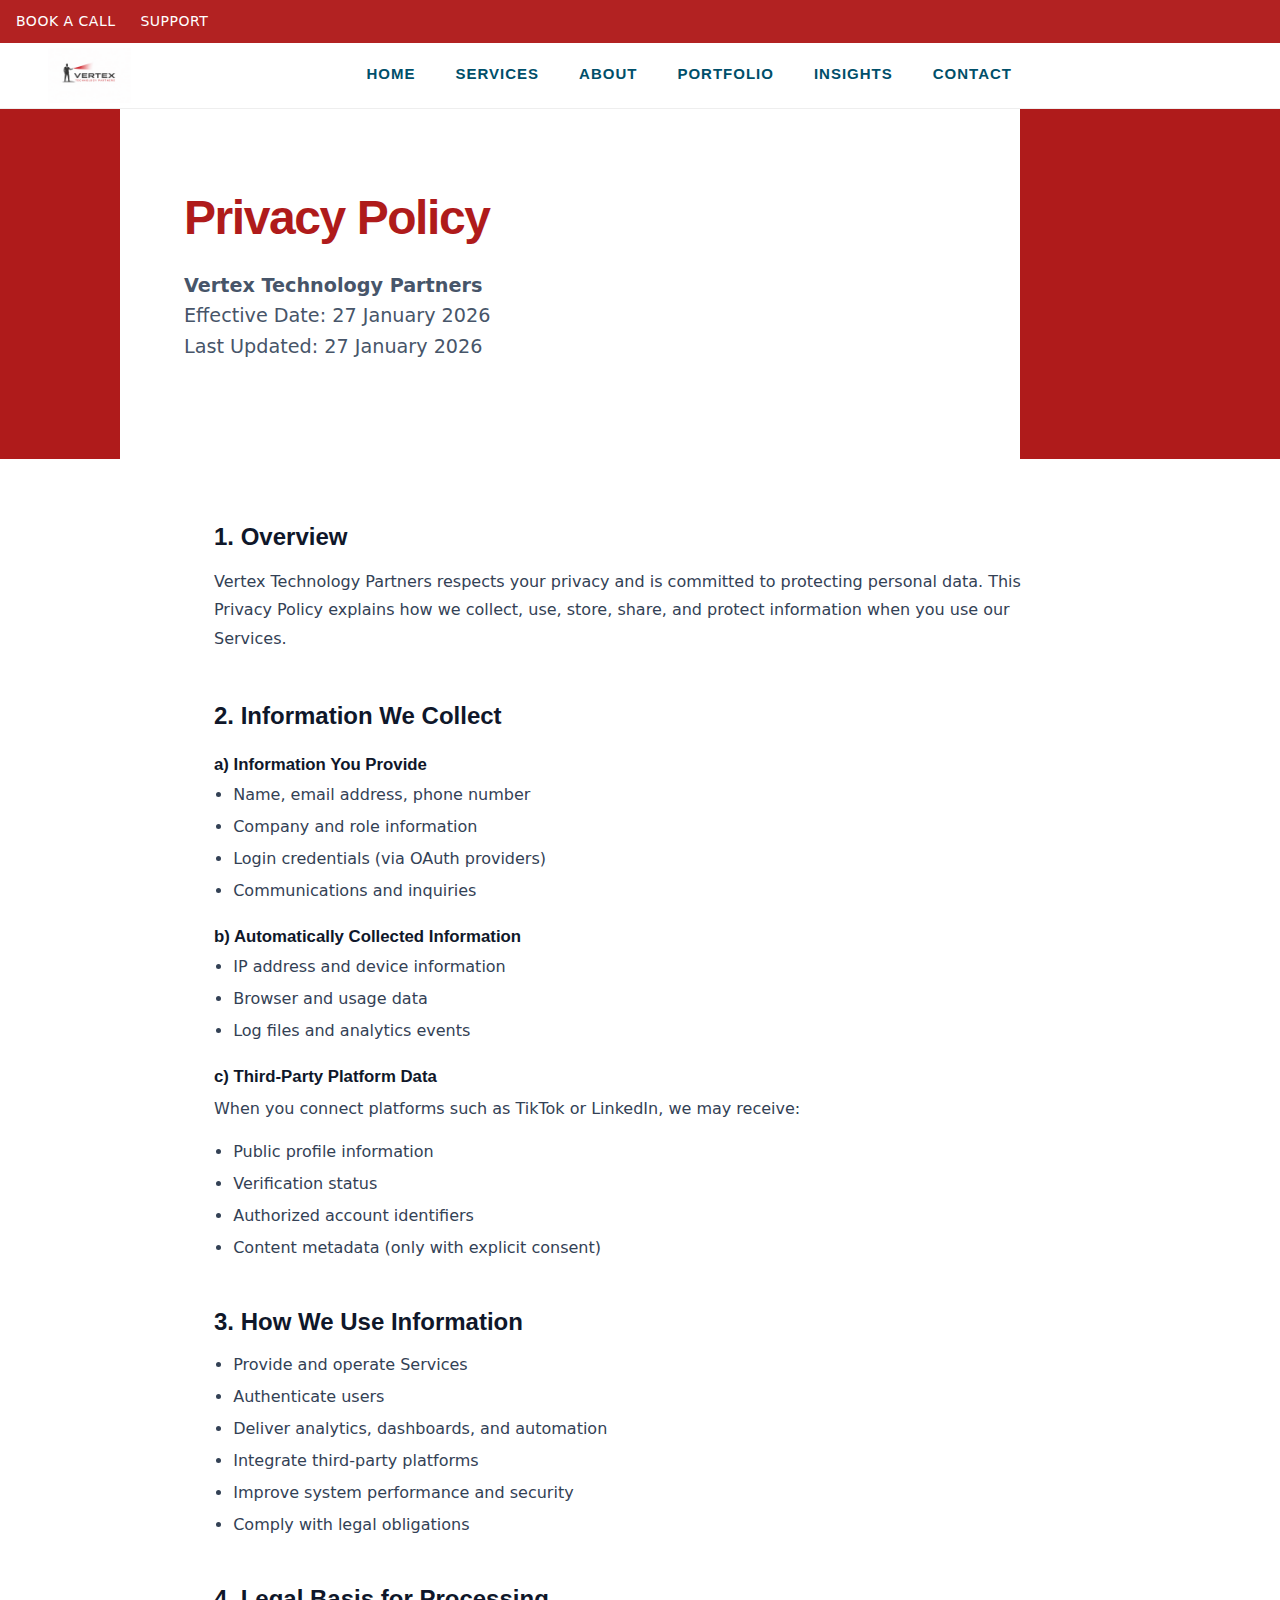
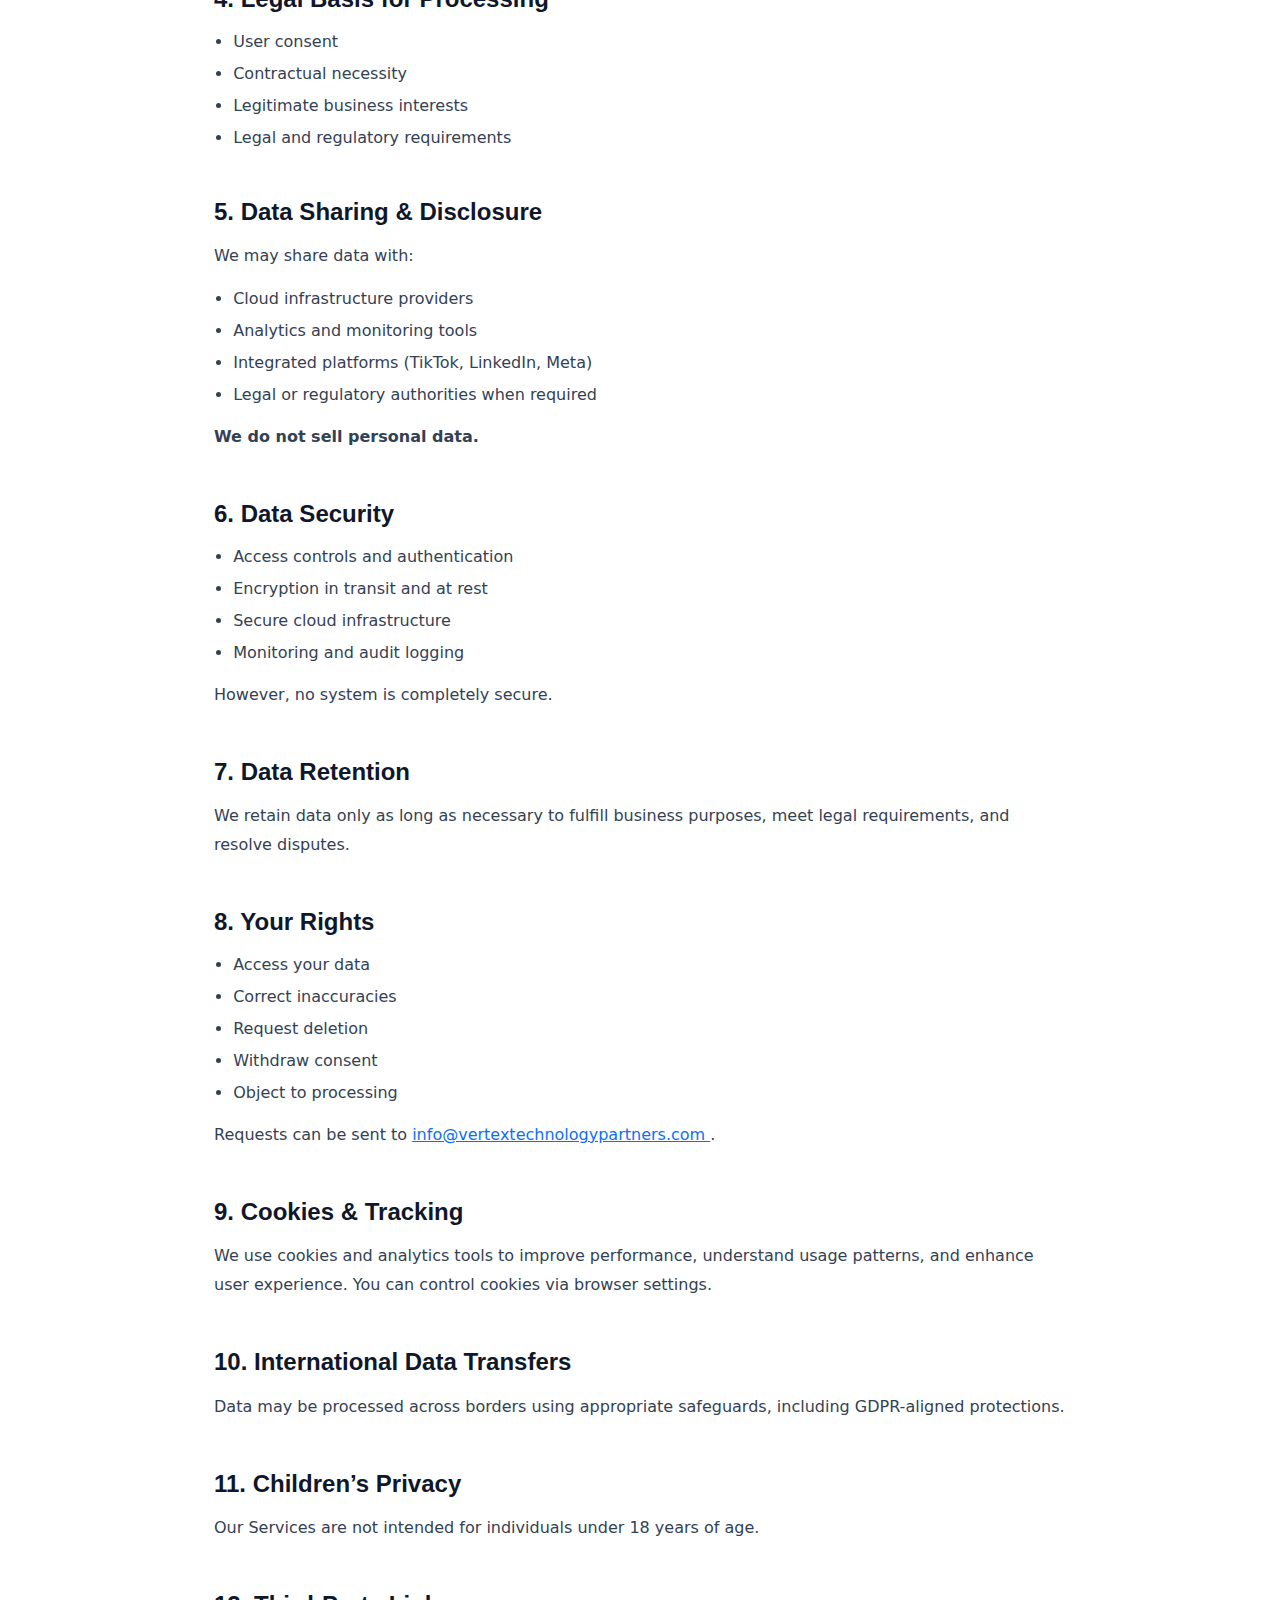
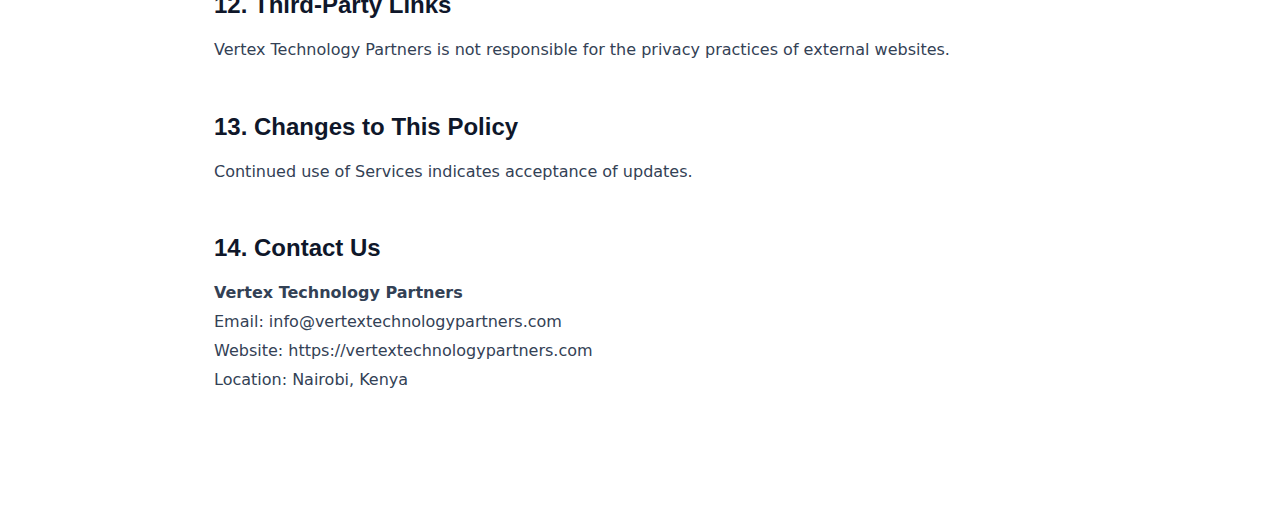
<file: privacy-policy.html>
<!doctype html>
<html lang="en">
  <head>
    <meta charset="UTF-8" />
    <title>Privacy Policy | Vertex Technology Partners</title>
    <meta name="viewport" content="width=device-width, initial-scale=1.0" />

    <!-- Bootstrap (optional but recommended) -->
    <link
      href="https://cdn.jsdelivr.net/npm/bootstrap@5.3.2/dist/css/bootstrap.min.css"
      rel="stylesheet"
    />
    <link rel="stylesheet" href="style.css" />
    <!-- Custom CSS -->
    <style>
      :root {
        --brand-blue: #af1b1b;
        --text-dark: #0f172a;
        --text-muted: #475569;
        --border-light: #e5e7eb;
      }

      /* ===== BASE ===== */
      body {
        font-family:
          "Inter",
          system-ui,
          -apple-system,
          BlinkMacSystemFont,
          sans-serif;
        color: var(--text-dark);
        background: #ffffff;
        margin: 0;
      }

      /* ===== HERO (GARTNER STYLE) ===== */
      .policy-hero {
        display: grid;
        grid-template-columns: 120px minmax(0, 900px) 1fr;
        min-height: 320px;
        background: #ffffff;
      }

      /* Left slim brand bar */
      .policy-hero-left {
        background: var(--brand-blue);
      }

      /* Right wide brand block */
      .policy-hero-right {
        background: var(--brand-blue);
      }

      /* Center content */
      .policy-hero-content {
        padding: 5rem 4rem;
        display: flex;
        flex-direction: column;
        justify-content: center;
      }

      .policy-hero-content h1 {
        font-size: 3rem;
        font-weight: 800;
        margin-bottom: 1.5rem;
        letter-spacing: -0.03em;
        color: var(--brand-blue);
      }

      .policy-hero-content p {
        font-size: 1.2rem;
        color: var(--text-muted);
        line-height: 1.6;
      }

      /* ===== CONTENT ===== */
      .policy-wrapper {
        max-width: 900px;
        padding: 4rem 1.5rem;
      }

      .policy-section {
        margin-bottom: 3rem;
      }

      .policy-section h2 {
        font-size: 1.5rem;
        font-weight: 700;
        margin-bottom: 1rem;
      }

      .policy-section h4 {
        font-size: 1.05rem;
        font-weight: 600;
        margin-top: 1.5rem;
      }

      .policy-section p {
        line-height: 1.8;
        color: #334155;
      }

      .policy-section ul {
        padding-left: 1.2rem;
        margin-top: 0.5rem;
      }

      .policy-section ul li {
        margin-bottom: 0.5rem;
        color: #334155;
      }

      /* ===== RESPONSIVE (KEEP BARS VISIBLE) ===== */
      @media (max-width: 992px) {
        .policy-hero {
          grid-template-columns: 48px 1fr 48px;
          min-height: 240px;
        }

        .policy-hero-content {
          padding: 2.5rem 1.25rem;
        }

        .policy-hero-content h1 {
          font-size: 2rem;
        }

        .policy-hero-content p {
          font-size: 1rem;
        }
      }

      /* ===== SMALL DEVICES ===== */
      @media (max-width: 480px) {
        .policy-hero {
          grid-template-columns: 32px 1fr 32px;
          min-height: 220px;
        }

        .policy-hero-content {
          padding: 2rem 1rem;
        }
      }
    </style>
  </head>

  <body>
    <!-- ================= TOP INFO BAR ================= -->
    <div
      class="top-bar text-white py-2 px-3 d-flex justify-content-between align-items-center"
    >
      <div class="left-links">
        <a href="contact.html" class="top-link">BOOK A CALL</a>
        <a href="contact.html" class="top-link">SUPPORT</a>
      </div>
      <!-- SOCIAL ICONS -->
      <div class="social-icons">
        <a href="#" target="_blank"><i class="bi bi-linkedin"></i></a>
        <a href="#" target="_blank"><i class="bi bi-twitter-x"></i></a>
        <a href="#" target="_blank"><i class="bi bi-facebook"></i></a>
        <a href="#" target="_blank"><i class="bi bi-github"></i></a>
      </div>
    </div>

    <!-- ================= MAIN NAVBAR ================= -->
    <nav class="navbar navbar-expand-lg main-nav py-0">
      <div class="container-fluid px-5">
        <!-- LOGO SECTION -->
        <a class="navbar-brand d-flex align-items-center" href="index.html">
          <!-- Replace with your Vertex logo -->
          <img src="assets/logo.png" alt="Vertex Logo" class="navbar-logo" />
        </a>

        <button
          class="navbar-toggler"
          type="button"
          data-bs-toggle="collapse"
          data-bs-target="#mainNav"
        >
          <span class="navbar-toggler-icon"></span>
        </button>

        <div
          class="collapse navbar-collapse justify-content-center"
          id="mainNav"
        >
          <ul class="navbar-nav gap-4 text-uppercase fw-semibold">
            <li class="nav-item">
              <a class="nav-link" href="index.html">Home</a>
            </li>
            <li class="nav-item">
              <a class="nav-link" href="#services">Services</a>
            </li>
            <li class="nav-item">
              <a class="nav-link" href="about.html">About</a>
            </li>
            <li class="nav-item">
              <a class="nav-link" href="portfolio.html">Portfolio</a>
            </li>
            <li class="nav-item">
              <a class="nav-link" href="blog.html">Insights</a>
            </li>
            <li class="nav-item">
              <a class="nav-link" href="contact.html">Contact</a>
            </li>
          </ul>
        </div>
      </div>
    </nav>
    <!-- ===== HERO ===== -->
    <section class="policy-hero">
      <div class="policy-hero-left"></div>

      <div class="policy-hero-content">
        <h1>Privacy Policy</h1>
        <p>
          <strong>Vertex Technology Partners</strong><br />
          Effective Date: 27 January 2026<br />
          Last Updated: 27 January 2026
        </p>
      </div>

      <div class="policy-hero-right"></div>
    </section>

    <!-- ===== POLICY CONTENT ===== -->
    <main class="policy-wrapper mx-auto">
      <section class="policy-section">
        <h2>1. Overview</h2>
        <p>
          Vertex Technology Partners respects your privacy and is committed to
          protecting personal data. This Privacy Policy explains how we collect,
          use, store, share, and protect information when you use our Services.
        </p>
      </section>

      <section class="policy-section">
        <h2>2. Information We Collect</h2>

        <h4>a) Information You Provide</h4>
        <ul>
          <li>Name, email address, phone number</li>
          <li>Company and role information</li>
          <li>Login credentials (via OAuth providers)</li>
          <li>Communications and inquiries</li>
        </ul>

        <h4>b) Automatically Collected Information</h4>
        <ul>
          <li>IP address and device information</li>
          <li>Browser and usage data</li>
          <li>Log files and analytics events</li>
        </ul>

        <h4>c) Third-Party Platform Data</h4>
        <p>
          When you connect platforms such as TikTok or LinkedIn, we may receive:
        </p>
        <ul>
          <li>Public profile information</li>
          <li>Verification status</li>
          <li>Authorized account identifiers</li>
          <li>Content metadata (only with explicit consent)</li>
        </ul>
      </section>

      <section class="policy-section">
        <h2>3. How We Use Information</h2>
        <ul>
          <li>Provide and operate Services</li>
          <li>Authenticate users</li>
          <li>Deliver analytics, dashboards, and automation</li>
          <li>Integrate third-party platforms</li>
          <li>Improve system performance and security</li>
          <li>Comply with legal obligations</li>
        </ul>
      </section>

      <section class="policy-section">
        <h2>4. Legal Basis for Processing</h2>
        <ul>
          <li>User consent</li>
          <li>Contractual necessity</li>
          <li>Legitimate business interests</li>
          <li>Legal and regulatory requirements</li>
        </ul>
      </section>

      <section class="policy-section">
        <h2>5. Data Sharing & Disclosure</h2>
        <p>We may share data with:</p>
        <ul>
          <li>Cloud infrastructure providers</li>
          <li>Analytics and monitoring tools</li>
          <li>Integrated platforms (TikTok, LinkedIn, Meta)</li>
          <li>Legal or regulatory authorities when required</li>
        </ul>
        <p><strong>We do not sell personal data.</strong></p>
      </section>

      <section class="policy-section">
        <h2>6. Data Security</h2>
        <ul>
          <li>Access controls and authentication</li>
          <li>Encryption in transit and at rest</li>
          <li>Secure cloud infrastructure</li>
          <li>Monitoring and audit logging</li>
        </ul>
        <p>However, no system is completely secure.</p>
      </section>

      <section class="policy-section">
        <h2>7. Data Retention</h2>
        <p>
          We retain data only as long as necessary to fulfill business purposes,
          meet legal requirements, and resolve disputes.
        </p>
      </section>

      <section class="policy-section">
        <h2>8. Your Rights</h2>
        <ul>
          <li>Access your data</li>
          <li>Correct inaccuracies</li>
          <li>Request deletion</li>
          <li>Withdraw consent</li>
          <li>Object to processing</li>
        </ul>
        <p>
          Requests can be sent to
          <a href="mailto:info@vertextechnologypartners.com">
            info@vertextechnologypartners.com </a
          >.
        </p>
      </section>

      <section class="policy-section">
        <h2>9. Cookies & Tracking</h2>
        <p>
          We use cookies and analytics tools to improve performance, understand
          usage patterns, and enhance user experience. You can control cookies
          via browser settings.
        </p>
      </section>

      <section class="policy-section">
        <h2>10. International Data Transfers</h2>
        <p>
          Data may be processed across borders using appropriate safeguards,
          including GDPR-aligned protections.
        </p>
      </section>

      <section class="policy-section">
        <h2>11. Children’s Privacy</h2>
        <p>
          Our Services are not intended for individuals under 18 years of age.
        </p>
      </section>

      <section class="policy-section">
        <h2>12. Third-Party Links</h2>
        <p>
          Vertex Technology Partners is not responsible for the privacy
          practices of external websites.
        </p>
      </section>

      <section class="policy-section">
        <h2>13. Changes to This Policy</h2>
        <p>Continued use of Services indicates acceptance of updates.</p>
      </section>

      <section class="policy-section">
        <h2>14. Contact Us</h2>
        <p>
          <strong>Vertex Technology Partners</strong><br />
          Email: info@vertextechnologypartners.com<br />
          Website: https://vertextechnologypartners.com<br />
          Location: Nairobi, Kenya
        </p>
      </section>
    </main>
    <script src="https://cdn.jsdelivr.net/npm/bootstrap@5.3.0/dist/js/bootstrap.bundle.min.js"></script>
  </body>
</html>
</file>
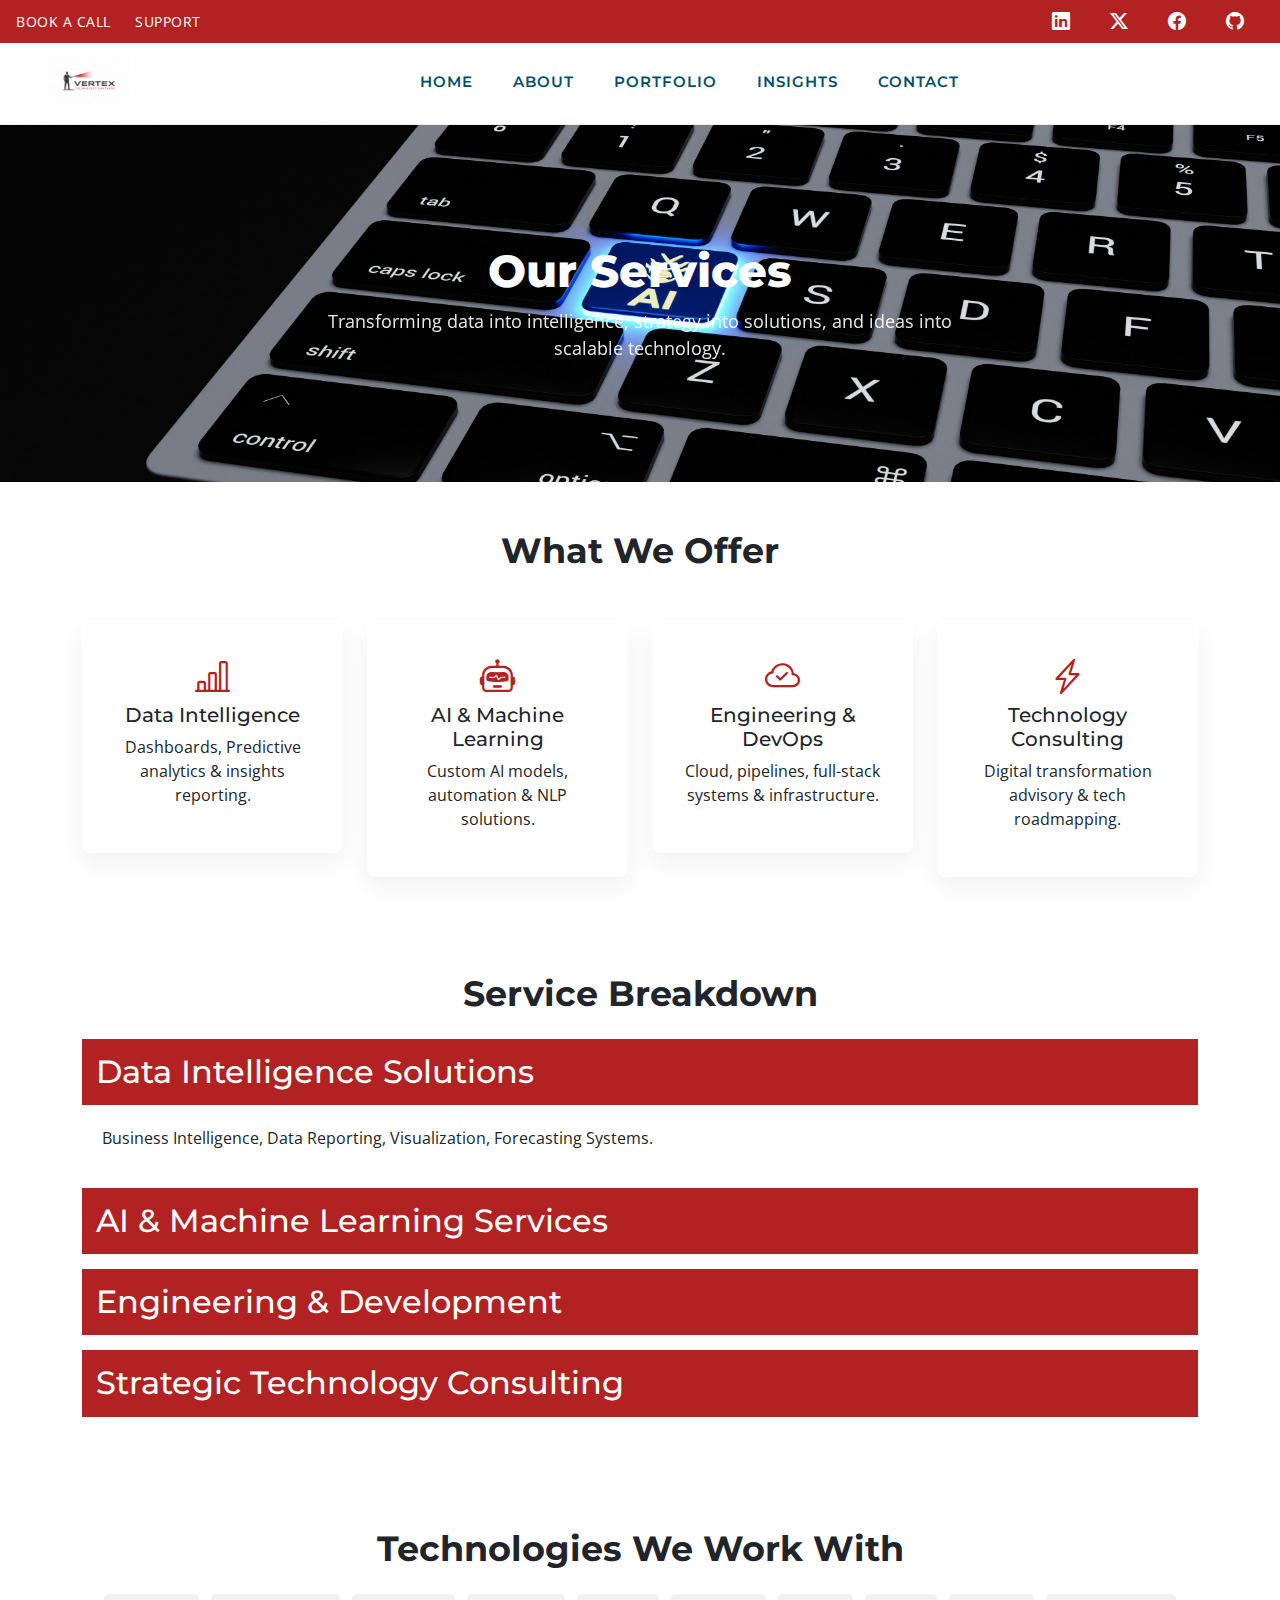
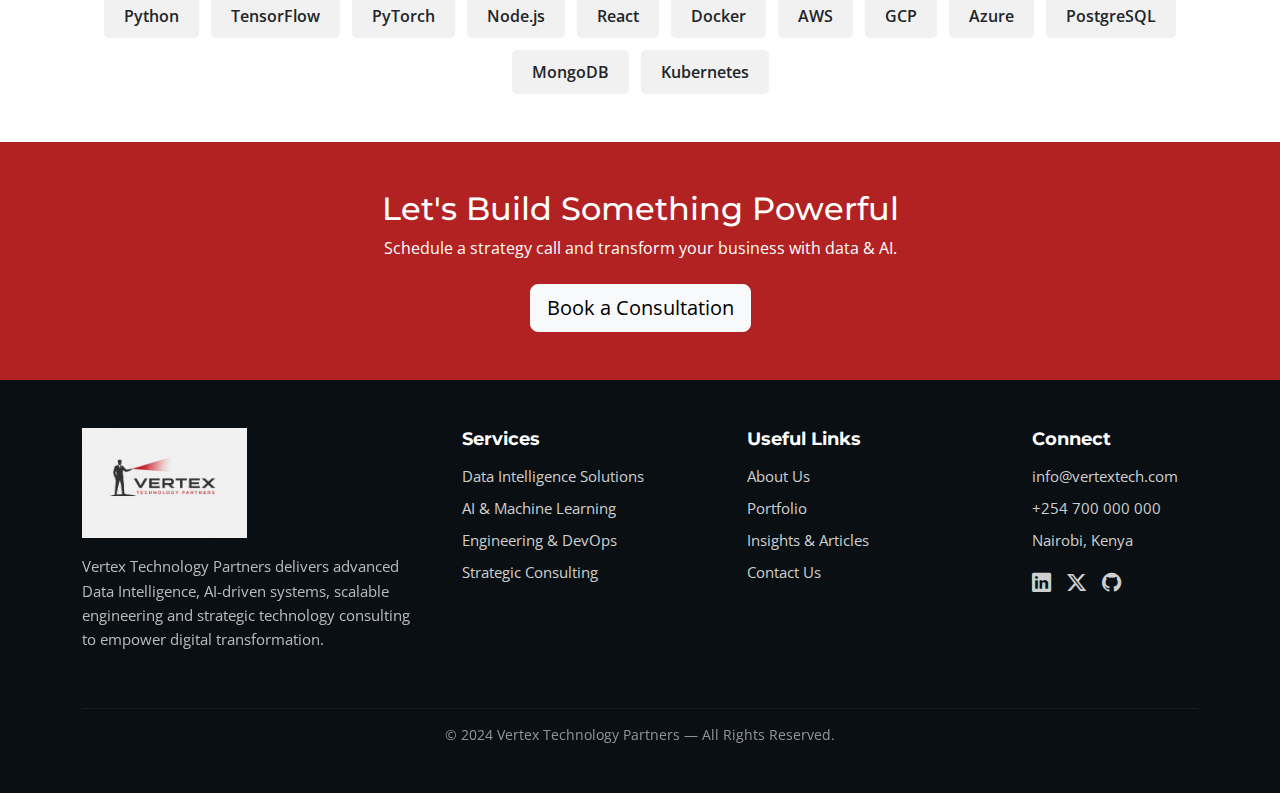
<file: services.html>
<!doctype html>
<html lang="en">
  <head>
    <meta charset="UTF-8" />
    <meta name="viewport" content="width=device-width, initial-scale=1.0" />
    <title>Vertex Technology Partners</title>

    <!-- Bootstrap CDN -->
    <link
      href="https://cdn.jsdelivr.net/npm/bootstrap@5.3.0/dist/css/bootstrap.min.css"
      rel="stylesheet"
    />
    <link
      rel="stylesheet"
      href="https://cdn.jsdelivr.net/npm/bootstrap-icons@1.11.1/font/bootstrap-icons.css"
    />

    <!-- Google Fonts -->
    <link
      href="https://fonts.googleapis.com/css2?family=Montserrat:wght@400;600;700&family=Open+Sans:wght@300;400;600&display=swap"
      rel="stylesheet"
    />

    <!-- Custom CSS -->
    <link rel="stylesheet" href="style.css" />
    <link rel="stylesheet" href="service.css" />
  </head>
  <body>
    <!-- ================= TOP INFO BAR ================= -->
    <div
      class="top-bar text-white py-2 px-3 d-flex justify-content-between align-items-center"
    >
      <div class="left-links">
        <a href="#" class="top-link">BOOK A CALL</a>
        <a href="#" class="top-link">SUPPORT</a>
      </div>
      <!-- SOCIAL ICONS -->
      <div class="social-icons">
        <a href="#" target="_blank"><i class="bi bi-linkedin"></i></a>
        <a href="#" target="_blank"><i class="bi bi-twitter-x"></i></a>
        <a href="#" target="_blank"><i class="bi bi-facebook"></i></a>
        <a href="#" target="_blank"><i class="bi bi-github"></i></a>
      </div>
    </div>

    <!-- ================= MAIN NAVBAR ================= -->
    <nav class="navbar navbar-expand-lg main-nav">
      <div class="container-fluid px-5">
        <!-- LOGO SECTION -->
        <a class="navbar-brand d-flex align-items-center" href="index.html">
          <!-- Replace with your Vertex logo -->
          <img src="assets/logo.png" alt="Vertex Logo" height="60" />
        </a>

        <button
          class="navbar-toggler"
          type="button"
          data-bs-toggle="collapse"
          data-bs-target="#mainNav"
        >
          <span class="navbar-toggler-icon"></span>
        </button>

        <div
          class="collapse navbar-collapse justify-content-center"
          id="mainNav"
        >
          <ul class="navbar-nav gap-4 text-uppercase fw-semibold">
            <li class="nav-item">
              <a class="nav-link" href="index.html">Home</a>
            </li>
            <li class="nav-item">
              <a class="nav-link" href="about.html">About</a>
            </li>

            <li class="nav-item">
              <a class="nav-link" href="portfolio.html">Portfolio</a>
            </li>
            <li class="nav-item">
              <a class="nav-link" href="blog.html">Insights</a>
            </li>
            <li class="nav-item">
              <a class="nav-link" href="contact.html">Contact</a>
            </li>
          </ul>
        </div>
      </div>
    </nav>
    <!-- ======================= SERVICES HERO ======================= -->
    <section class="services-hero">
      <div class="container text-center">
        <h1 class="services-title">Our Services</h1>
        <p class="services-subtext">
          Transforming data into intelligence, strategy into solutions, and
          ideas into scalable technology.
        </p>
      </div>
    </section>
    <!-- ======================= CORE SERVICE PILLARS ======================= -->
    <section class="service-pillars py-5">
      <div class="container text-center">
        <h2 class="section-title mb-5">What We Offer</h2>

        <div class="row g-4">
          <div class="col-md-3">
            <div class="pillar-box">
              <i class="bi bi-bar-chart-line"></i>
              <h5>Data Intelligence</h5>
              <p>Dashboards, Predictive analytics & insights reporting.</p>
            </div>
          </div>

          <div class="col-md-3">
            <div class="pillar-box">
              <i class="bi bi-robot"></i>
              <h5>AI & Machine Learning</h5>
              <p>Custom AI models, automation & NLP solutions.</p>
            </div>
          </div>

          <div class="col-md-3">
            <div class="pillar-box">
              <i class="bi bi-cloud-check"></i>
              <h5>Engineering & DevOps</h5>
              <p>Cloud, pipelines, full-stack systems & infrastructure.</p>
            </div>
          </div>

          <div class="col-md-3">
            <div class="pillar-box">
              <i class="bi bi-lightning-charge"></i>
              <h5>Technology Consulting</h5>
              <p>Digital transformation advisory & tech roadmapping.</p>
            </div>
          </div>
        </div>
      </div>
    </section>
    <!-- ======================= DETAILED SERVICES ======================= -->
    <section class="service-details py-5">
      <div class="container">
        <h2 class="section-title text-center mb-4">Service Breakdown</h2>

        <div class="accordion" id="serviceAccordion">
          <div class="accordion-item">
            <h2
              class="accordion-header"
              data-bs-toggle="collapse"
              data-bs-target="#dataIntelligence"
            >
              Data Intelligence Solutions
            </h2>
            <div id="dataIntelligence" class="accordion-collapse collapse show">
              <div class="accordion-body">
                Business Intelligence, Data Reporting, Visualization,
                Forecasting Systems.
              </div>
            </div>
          </div>

          <div class="accordion-item">
            <h2
              class="accordion-header"
              data-bs-toggle="collapse"
              data-bs-target="#aiServices"
            >
              AI & Machine Learning Services
            </h2>
            <div id="aiServices" class="accordion-collapse collapse">
              <div class="accordion-body">
                ML Automation, NLP, Model Development, Predictive Engines & AI
                Integrations.
              </div>
            </div>
          </div>

          <div class="accordion-item">
            <h2
              class="accordion-header"
              data-bs-toggle="collapse"
              data-bs-target="#engineering"
            >
              Engineering & Development
            </h2>
            <div id="engineering" class="accordion-collapse collapse">
              <div class="accordion-body">
                Cloud Infrastructure, DevOps, Pipelines & Full-Stack
                Engineering.
              </div>
            </div>
          </div>

          <div class="accordion-item">
            <h2
              class="accordion-header"
              data-bs-toggle="collapse"
              data-bs-target="#consulting"
            >
              Strategic Technology Consulting
            </h2>
            <div id="consulting" class="accordion-collapse collapse">
              <div class="accordion-body">
                Tech Strategy, Roadmapping & Complete Implementation
                Partnership.
              </div>
            </div>
          </div>
        </div>
      </div>
    </section>
    <!-- ======================= TECH STACK ======================= -->
    <section class="tech-stack py-5">
      <div class="container text-center">
        <h2 class="section-title mb-4">Technologies We Work With</h2>

        <div class="stack-grid">
          <span>Python</span><span>TensorFlow</span><span>PyTorch</span>
          <span>Node.js</span><span>React</span><span>Docker</span>
          <span>AWS</span><span>GCP</span><span>Azure</span>
          <span>PostgreSQL</span><span>MongoDB</span><span>Kubernetes</span>
        </div>
      </div>
    </section>
    <!-- ======================= CTA ======================= -->
    <section class="cta-services text-center py-5">
      <div class="container">
        <h2 class="text-white">Let's Build Something Powerful</h2>
        <p class="text-white mb-4">
          Schedule a strategy call and transform your business with data & AI.
        </p>
        <a href="contact.html" class="btn btn-light btn-lg"
          >Book a Consultation</a
        >
      </div>
    </section>

    <!-- ================= FOOTER ================= -->
    <footer class="footer-dark">
      <div class="container py-5">
        <div class="row g-4">
          <!-- Brand + About -->
          <div class="col-md-4">
            <div class="footer-logo mb-3">
              <img
                src="assets/logo.png"
                alt="Vertex Technology Partners"
                class="footer-logo-img"
              />
            </div>
            <p class="footer-about">
              Vertex Technology Partners delivers advanced Data Intelligence,
              AI-driven systems, scalable engineering and strategic technology
              consulting to empower digital transformation.
            </p>
          </div>

          <!-- Services -->
          <div class="col-md-3">
            <h5 class="footer-title">Services</h5>
            <ul class="footer-links">
              <li>
                <a href="index.html#services">Data Intelligence Solutions</a>
              </li>
              <li><a href="index.html#services">AI & Machine Learning</a></li>
              <li><a href="index.html#services">Engineering & DevOps</a></li>
              <li><a href="index.html#services">Strategic Consulting</a></li>
            </ul>
          </div>

          <!-- Useful Links -->
          <div class="col-md-3">
            <h5 class="footer-title">Useful Links</h5>
            <ul class="footer-links">
              <li><a href="about.html">About Us</a></li>
              <li><a href="portfolio.html">Portfolio</a></li>
              <li><a href="blog.html">Insights & Articles</a></li>
              <li><a href="contact.html">Contact Us</a></li>
            </ul>
          </div>

          <!-- Contact + Social -->
          <div class="col-md-2">
            <h5 class="footer-title">Connect</h5>
            <ul class="footer-links">
              <li><a href="#">info@vertextech.com</a></li>
              <li><a href="#">+254 700 000 000</a></li>
              <li><a href="#">Nairobi, Kenya</a></li>
            </ul>

            <div class="footer-social mt-3">
              <a href="#"><i class="bi bi-linkedin"></i></a>
              <a href="#"><i class="bi bi-twitter-x"></i></a>
              <a href="#"><i class="bi bi-github"></i></a>
            </div>
          </div>
        </div>

        <div class="footer-bottom text-center mt-4 pt-3">
          <p>© 2024 Vertex Technology Partners — All Rights Reserved.</p>
        </div>
      </div>
    </footer>

    <!-- Bootstrap JS -->
    <script src="https://cdn.jsdelivr.net/npm/bootstrap@5.3.0/dist/js/bootstrap.bundle.min.js"></script>
  </body>
</html>
</file>
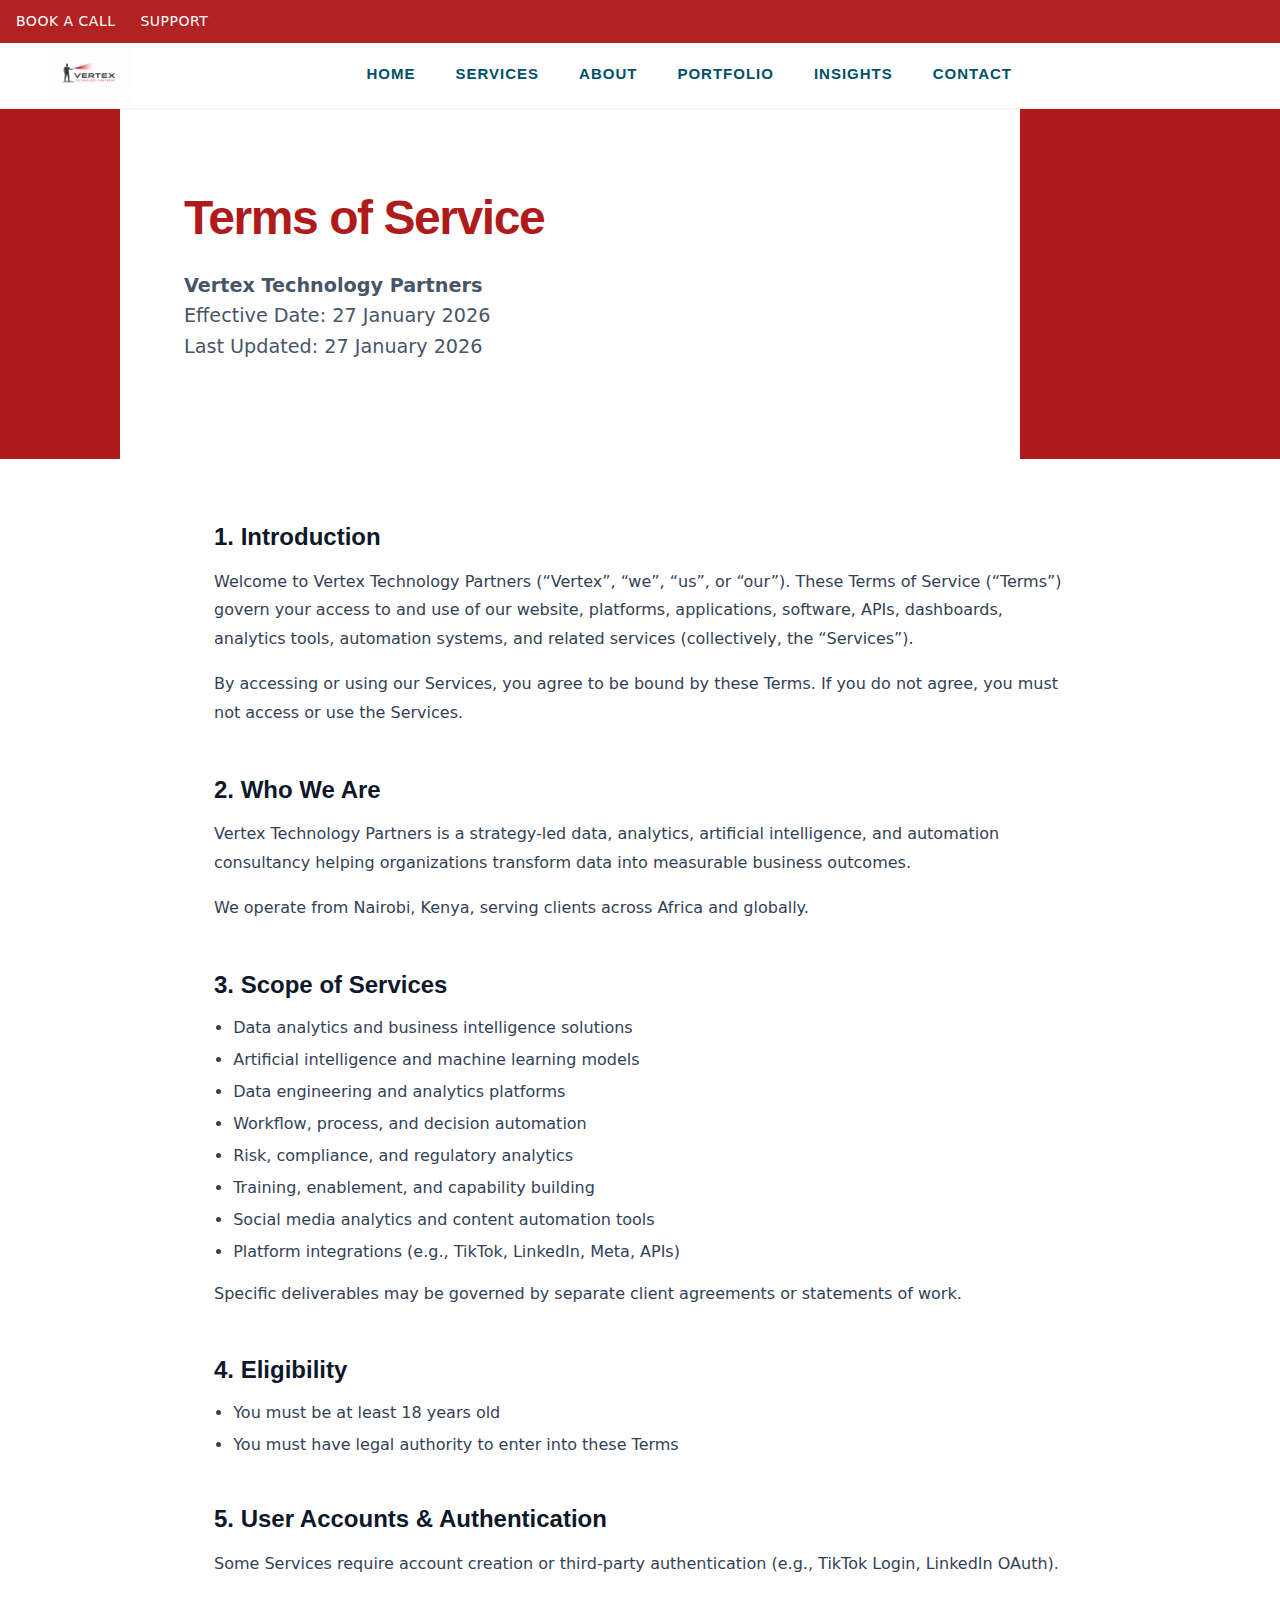
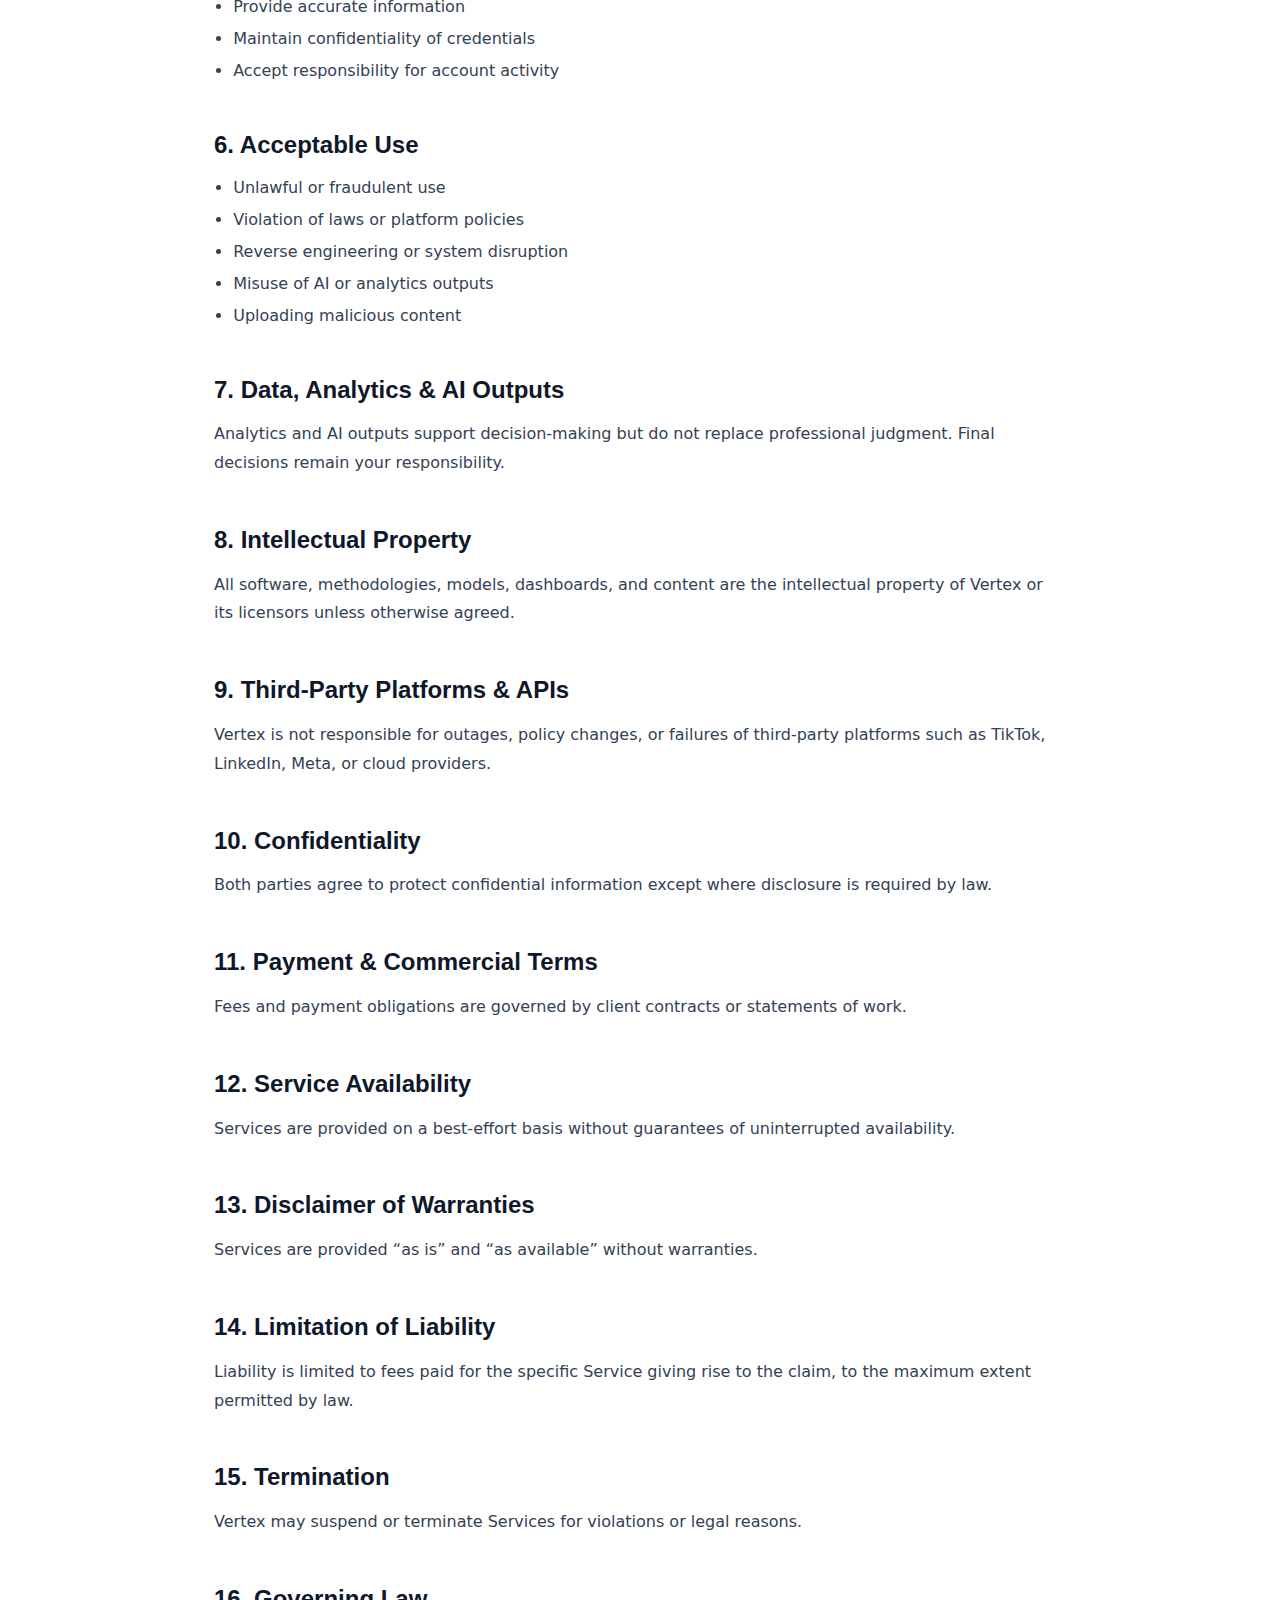
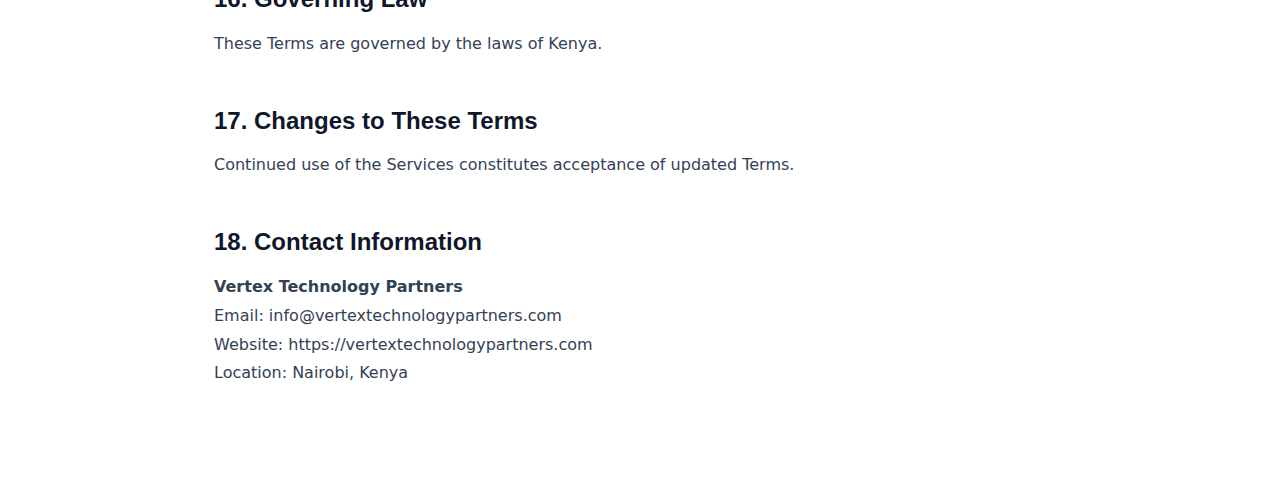
<file: terms-of-service.html>
<!doctype html>
<html lang="en">
  <head>
    <meta charset="UTF-8" />
    <title>Terms of Service | Vertex Technology Partners</title>
    <meta name="viewport" content="width=device-width, initial-scale=1.0" />

    <!-- Bootstrap (optional) -->
    <link
      href="https://cdn.jsdelivr.net/npm/bootstrap@5.3.2/dist/css/bootstrap.min.css"
      rel="stylesheet"
    />
    <link rel="stylesheet" href="style.css" />
    <!-- Custom Styles -->
    <style>
      :root {
        --brand-blue: #af1b1b;
        --text-dark: #0f172a;
        --text-muted: #475569;
      }

      /* ===== BASE ===== */
      body {
        font-family:
          "Inter",
          system-ui,
          -apple-system,
          BlinkMacSystemFont,
          sans-serif;
        color: var(--text-dark);
        background: #ffffff;
        margin: 0;
      }

      /* ===== HERO (DESKTOP) ===== */
      .policy-hero {
        display: grid;
        grid-template-columns: 120px minmax(0, 900px) 1fr;
        min-height: 320px;
        background: #ffffff;
      }

      .policy-hero-left {
        background: var(--brand-blue);
      }

      .policy-hero-right {
        background: var(--brand-blue);
      }

      .policy-hero-content {
        padding: 5rem 4rem;
        display: flex;
        flex-direction: column;
        justify-content: center;
      }

      .policy-hero-content h1 {
        font-size: 3rem;
        font-weight: 800;
        letter-spacing: -0.03em;
        margin-bottom: 1.5rem;
        color: var(--brand-blue);
      }

      .policy-hero-content p {
        font-size: 1.2rem;
        color: var(--text-muted);
        line-height: 1.6;
      }

      /* ===== CONTENT ===== */
      .policy-wrapper {
        max-width: 900px;
        padding: 4rem 1.5rem;
      }

      .policy-section {
        margin-bottom: 3rem;
      }

      .policy-section h2 {
        font-size: 1.5rem;
        font-weight: 700;
        margin-bottom: 1rem;
      }

      .policy-section p {
        line-height: 1.8;
        color: #334155;
      }

      .policy-section ul {
        padding-left: 1.2rem;
        margin-top: 0.5rem;
      }

      .policy-section ul li {
        margin-bottom: 0.5rem;
        color: #334155;
      }

      /* ===== MOBILE & TABLET ===== */
      @media (max-width: 992px) {
        .policy-hero {
          /* keep 3 columns but shrink bars */
          grid-template-columns: 48px 1fr 48px;
          min-height: 240px;
        }

        .policy-hero-content {
          padding: 2.5rem 1.25rem;
        }

        .policy-hero-content h1 {
          font-size: 2rem;
        }

        .policy-hero-content p {
          font-size: 1rem;
        }
      }

      /* ===== VERY SMALL DEVICES ===== */
      @media (max-width: 480px) {
        .policy-hero {
          grid-template-columns: 32px 1fr 32px;
          min-height: 220px;
        }

        .policy-hero-content {
          padding: 2rem 1rem;
        }
      }
    </style>
  </head>

  <body>
    <!-- ================= TOP INFO BAR ================= -->
    <div
      class="top-bar text-white py-2 px-3 d-flex justify-content-between align-items-center"
    >
      <div class="left-links">
        <a href="contact.html" class="top-link">BOOK A CALL</a>
        <a href="contact.html" class="top-link">SUPPORT</a>
      </div>
      <!-- SOCIAL ICONS -->
      <div class="social-icons">
        <a href="#" target="_blank"><i class="bi bi-linkedin"></i></a>
        <a href="#" target="_blank"><i class="bi bi-twitter-x"></i></a>
        <a href="#" target="_blank"><i class="bi bi-facebook"></i></a>
        <a href="#" target="_blank"><i class="bi bi-github"></i></a>
      </div>
    </div>

    <!-- ================= MAIN NAVBAR ================= -->
    <nav class="navbar navbar-expand-lg main-nav py-0">
      <div class="container-fluid px-5">
        <!-- LOGO SECTION -->
        <a class="navbar-brand d-flex align-items-center" href="index.html">
          <!-- Replace with your Vertex logo -->
          <img src="assets/logo.png" alt="Vertex Logo" class="navbar-logo" />
        </a>

        <button
          class="navbar-toggler"
          type="button"
          data-bs-toggle="collapse"
          data-bs-target="#mainNav"
        >
          <span class="navbar-toggler-icon"></span>
        </button>

        <div
          class="collapse navbar-collapse justify-content-center"
          id="mainNav"
        >
          <ul class="navbar-nav gap-4 text-uppercase fw-semibold">
            <li class="nav-item">
              <a class="nav-link" href="index.html">Home</a>
            </li>
            <li class="nav-item">
              <a class="nav-link" href="#services">Services</a>
            </li>
            <li class="nav-item">
              <a class="nav-link" href="about.html">About</a>
            </li>
            <li class="nav-item">
              <a class="nav-link" href="portfolio.html">Portfolio</a>
            </li>
            <li class="nav-item">
              <a class="nav-link" href="blog.html">Insights</a>
            </li>
            <li class="nav-item">
              <a class="nav-link" href="contact.html">Contact</a>
            </li>
          </ul>
        </div>
      </div>
    </nav>
    <!-- ===== HERO ===== -->

    <section class="policy-hero">
      <div class="policy-hero-left"></div>

      <div class="policy-hero-content">
        <h1>Terms of Service</h1>
        <p>
          <strong>Vertex Technology Partners</strong><br />
          Effective Date: 27 January 2026<br />
          Last Updated: 27 January 2026
        </p>
      </div>

      <div class="policy-hero-right"></div>
    </section>

    <!-- ===== TERMS CONTENT ===== -->
    <main class="policy-wrapper mx-auto">
      <section class="policy-section">
        <h2>1. Introduction</h2>
        <p>
          Welcome to Vertex Technology Partners (“Vertex”, “we”, “us”, or
          “our”). These Terms of Service (“Terms”) govern your access to and use
          of our website, platforms, applications, software, APIs, dashboards,
          analytics tools, automation systems, and related services
          (collectively, the “Services”).
        </p>
        <p>
          By accessing or using our Services, you agree to be bound by these
          Terms. If you do not agree, you must not access or use the Services.
        </p>
      </section>

      <section class="policy-section">
        <h2>2. Who We Are</h2>
        <p>
          Vertex Technology Partners is a strategy-led data, analytics,
          artificial intelligence, and automation consultancy helping
          organizations transform data into measurable business outcomes.
        </p>
        <p>
          We operate from Nairobi, Kenya, serving clients across Africa and
          globally.
        </p>
      </section>

      <section class="policy-section">
        <h2>3. Scope of Services</h2>
        <ul>
          <li>Data analytics and business intelligence solutions</li>
          <li>Artificial intelligence and machine learning models</li>
          <li>Data engineering and analytics platforms</li>
          <li>Workflow, process, and decision automation</li>
          <li>Risk, compliance, and regulatory analytics</li>
          <li>Training, enablement, and capability building</li>
          <li>Social media analytics and content automation tools</li>
          <li>Platform integrations (e.g., TikTok, LinkedIn, Meta, APIs)</li>
        </ul>
        <p>
          Specific deliverables may be governed by separate client agreements or
          statements of work.
        </p>
      </section>

      <section class="policy-section">
        <h2>4. Eligibility</h2>
        <ul>
          <li>You must be at least 18 years old</li>
          <li>You must have legal authority to enter into these Terms</li>
        </ul>
      </section>

      <section class="policy-section">
        <h2>5. User Accounts & Authentication</h2>
        <p>
          Some Services require account creation or third-party authentication
          (e.g., TikTok Login, LinkedIn OAuth).
        </p>
        <ul>
          <li>Provide accurate information</li>
          <li>Maintain confidentiality of credentials</li>
          <li>Accept responsibility for account activity</li>
        </ul>
      </section>

      <section class="policy-section">
        <h2>6. Acceptable Use</h2>
        <ul>
          <li>Unlawful or fraudulent use</li>
          <li>Violation of laws or platform policies</li>
          <li>Reverse engineering or system disruption</li>
          <li>Misuse of AI or analytics outputs</li>
          <li>Uploading malicious content</li>
        </ul>
      </section>

      <section class="policy-section">
        <h2>7. Data, Analytics & AI Outputs</h2>
        <p>
          Analytics and AI outputs support decision-making but do not replace
          professional judgment. Final decisions remain your responsibility.
        </p>
      </section>

      <section class="policy-section">
        <h2>8. Intellectual Property</h2>
        <p>
          All software, methodologies, models, dashboards, and content are the
          intellectual property of Vertex or its licensors unless otherwise
          agreed.
        </p>
      </section>

      <section class="policy-section">
        <h2>9. Third-Party Platforms & APIs</h2>
        <p>
          Vertex is not responsible for outages, policy changes, or failures of
          third-party platforms such as TikTok, LinkedIn, Meta, or cloud
          providers.
        </p>
      </section>

      <section class="policy-section">
        <h2>10. Confidentiality</h2>
        <p>
          Both parties agree to protect confidential information except where
          disclosure is required by law.
        </p>
      </section>

      <section class="policy-section">
        <h2>11. Payment & Commercial Terms</h2>
        <p>
          Fees and payment obligations are governed by client contracts or
          statements of work.
        </p>
      </section>

      <section class="policy-section">
        <h2>12. Service Availability</h2>
        <p>
          Services are provided on a best-effort basis without guarantees of
          uninterrupted availability.
        </p>
      </section>

      <section class="policy-section">
        <h2>13. Disclaimer of Warranties</h2>
        <p>
          Services are provided “as is” and “as available” without warranties.
        </p>
      </section>

      <section class="policy-section">
        <h2>14. Limitation of Liability</h2>
        <p>
          Liability is limited to fees paid for the specific Service giving rise
          to the claim, to the maximum extent permitted by law.
        </p>
      </section>

      <section class="policy-section">
        <h2>15. Termination</h2>
        <p>
          Vertex may suspend or terminate Services for violations or legal
          reasons.
        </p>
      </section>

      <section class="policy-section">
        <h2>16. Governing Law</h2>
        <p>These Terms are governed by the laws of Kenya.</p>
      </section>

      <section class="policy-section">
        <h2>17. Changes to These Terms</h2>
        <p>
          Continued use of the Services constitutes acceptance of updated Terms.
        </p>
      </section>

      <section class="policy-section">
        <h2>18. Contact Information</h2>
        <p>
          <strong>Vertex Technology Partners</strong><br />
          Email: info@vertextechnologypartners.com<br />
          Website: https://vertextechnologypartners.com<br />
          Location: Nairobi, Kenya
        </p>
      </section>
    </main>
    <script src="https://cdn.jsdelivr.net/npm/bootstrap@5.3.0/dist/js/bootstrap.bundle.min.js"></script>
  </body>
</html>
</file>
<file: style.css>
html,
body {
  width: 100%;
  overflow-x: hidden;
}

body {
  font-family: "Open Sans", sans-serif;
}

h1,
h2,
h3,
h4,
h5 {
  font-family: "Montserrat", sans-serif;
}
/* ---------- TOP BAR ---------- */
.top-bar {
  background: #b22222; /* adjust tone later if needed */
  font-size: 14px;
  letter-spacing: 0.5px;
}
/* SOCIAL ICONS */
.social-icons a {
  color: #fff;
  font-size: 18px;
  margin-left: 15px;
  transition: 0.3s;
}
.social-icons a:hover {
  color: #000000; /* brand red hover */
}

.top-bar a {
  color: #fff;
  margin-right: 20px;
  text-decoration: none;
  transition: 0.3s;
}
.top-bar a:hover {
  opacity: 0.8;
}

/* ---------- MAIN NAV ---------- */
.main-nav {
  background: #fff;
  border-bottom: 1px solid #eee;
  font-family: "Montserrat", sans-serif;
}

.navbar-nav .nav-link {
  color: #004f6a;
  font-size: 15px;
  letter-spacing: 1px;
  padding-bottom: 10px;
  position: relative;
}

.navbar-nav .nav-link::after {
  content: "";
  position: absolute;
  bottom: 0;
  left: 0;
  width: 0%;
  height: 2px;
  background: #b22222; /* brand red underline */
  transition: 0.3s;
}
.navbar-nav .nav-link:hover::after,
.navbar-nav .nav-link.active::after {
  width: 100%;
}

/* Logo scaling */
.navbar-brand img {
  height: 55px;
}

.navbar-logo {
  height: 80px;
  width: auto;
  object-fit: contain;
}

/* ============ HERO BANNER STYLE ============ */
.hero-banner {
  position: relative;
  height: 75vh;
  background: url("assets/bg1.jpg") center/cover no-repeat;
  display: flex;
  justify-content: center;
  align-items: center;
  overflow: hidden;
}

/* Dark gradient for readability */
.hero-overlay {
  position: absolute;
  inset: 0;
  background: linear-gradient(rgba(0, 0, 0, 0.5), rgba(0, 0, 0, 0.5));
}

/* Central text block style */
.hero-content-box {
  position: relative;
  background: rgba(
    0,
    95,
    127,
    0.85
  ); /* teal-blue overlay similar to your example */
  padding: 40px 70px;
  text-align: center;
  color: #fff;
  max-width: 900px;
  border-left: 6px solid #b22222; /* brand red accent */
}

/* Title formatting */
.hero-content-box h1 {
  font-family: "Montserrat", sans-serif;
  font-size: 3rem;
  font-weight: 700;
  letter-spacing: 2px;
}

/* Thin line */
.hero-content-box .divider {
  width: 80%;
  height: 2px;
  background: #ffffff;
  margin: 15px auto;
  opacity: 0.5;
}

/* subtitle */
.hero-content-box p {
  font-size: 1.3rem;
  margin-top: 10px;
  font-weight: 300;
  opacity: 0.9;
}

/* responsive */
@media (max-width: 768px) {
  .hero-content-box {
    padding: 25px 30px;
  }
  .hero-content-box h1 {
    font-size: 2rem;
  }
  .hero-content-box p {
    font-size: 1rem;
  }
  .social-icons {
    display: none;
  }
}
/* --------- Why Choose Us --------- */
.why-choose-us {
  background: #f5f5f5;
}

.section-title {
  font-family: "Montserrat", sans-serif;
  font-weight: 700;
  font-size: 2.2rem;
}

.section-subtitle {
  opacity: 0.7;
  margin-top: 10px;
  font-size: 1.1rem;
}

.choose-card {
  background: #fff;
  border-radius: 10px;
  box-shadow: 0 5px 15px rgba(0, 0, 0, 0.06);
  transition: 0.3s;
  border-top: 4px solid #b22222;
}

.choose-card:hover {
  transform: translateY(-7px);
  box-shadow: 0 10px 20px rgba(0, 0, 0, 0.1);
}

/* Icons */
.icon-box i {
  font-size: 40px;
  color: #b22222;
}

/* ================== GLASSMORPHISM SERVICE SECTION ================== */

.services-glass {
  padding: 100px 0;
  background: linear-gradient(135deg, #0a0f14 0%, #1a1f24 100%);
  color: #fff;
}

/* Headings */
.glass-title {
  font-size: 2.3rem;
  font-weight: 700;
  font-family: "Montserrat", sans-serif;
}

.glass-subtitle {
  width: 70%;
  margin: auto;
  font-size: 1.1rem;
  opacity: 0.75;
}

/* Grid */
.glass-grid {
  display: grid;
  grid-template-columns: repeat(auto-fit, minmax(260px, 1fr));
  gap: 30px;
  margin-top: 50px;
}

/* Card style */
.glass-card {
  background: rgba(255, 255, 255, 0.08);
  backdrop-filter: blur(12px);
  border-radius: 16px;
  padding: 35px 25px;
  border: 1px solid rgba(255, 255, 255, 0.18);
  text-align: center;
  transition: 0.35s;
  box-shadow: 0 0 30px rgba(0, 0, 0, 0.25);
}
.glass-grid {
  display: grid;
  grid-template-columns: repeat(3, 1fr);
  gap: 30px;
  justify-items: center;
}

/* Center last two cards */
.glass-card:nth-last-child(2),
.glass-card:nth-last-child(1) {
  grid-column: span 1;
}

@media (max-width: 992px) {
  .glass-grid {
    grid-template-columns: repeat(2, 1fr);
  }
}

@media (max-width: 576px) {
  .glass-grid {
    grid-template-columns: 1fr;
  }
}

.glass-card:hover {
  transform: translateY(-10px) scale(1.03);
  box-shadow: 0 0 45px rgba(178, 34, 34, 0.55);
  border-color: #b22222;
}

/* Icons */
.glass-icon {
  width: 70px;
  height: 70px;
  margin: auto;
  margin-bottom: 20px;
  display: flex;
  align-items: center;
  justify-content: center;
  background: rgba(255, 255, 255, 0.15);
  border-radius: 50%;
  font-size: 30px;
  color: #b22222;
  font-weight: bold;
}

/* Titles */
.glass-card h4 {
  font-weight: 700;
  margin-bottom: 12px;
}

/* Mobile */
@media (max-width: 768px) {
  .glass-subtitle {
    width: 100%;
  }
}
/* ================= CTA Section ================= */
.cta-section {
  position: relative;
  padding: 110px 0;
  background: url("assets/cta3.jpg") center/cover no-repeat; /* Add your background */
  text-align: center;
  overflow: hidden;
}

.cta-overlay {
  position: absolute;
  inset: 0;
  background: rgba(0, 0, 0, 0.6); /* Dark overlay */
}

/* CTA content */
.cta-content {
  position: relative;
  color: #fff;
  max-width: 700px;
  margin: auto;
}

.cta-content h2 {
  font-size: 2.4rem;
  font-weight: 700;
  font-family: "Montserrat", sans-serif;
}

.cta-content p {
  font-size: 1.15rem;
  opacity: 0.85;
  margin: 15px 0 30px;
}

/* Button */
.cta-btn {
  display: inline-block;
  background: #b22222;
  color: #fff;
  padding: 14px 38px;
  border-radius: 6px;
  font-weight: 600;
  letter-spacing: 0.5px;
  transition: 0.35s;
  font-size: 1rem;
}

.cta-btn:hover {
  background: #8e1616;
  transform: translateY(-4px);
}

/* Responsive */
@media (max-width: 768px) {
  .cta-content h2 {
    font-size: 1.9rem;
  }
}
/* ================= TESTIMONIALS — LIGHT VERSION ================= */

.testimonials-section-light {
  background: #ffffff;
  padding: 100px 0;
  color: #222;
}

.testimonial-grid {
  display: grid;
  grid-template-columns: repeat(auto-fit, minmax(300px, 1fr));
  gap: 30px;
  margin-top: 40px;
}

/* Light frosted look */
.testimonial-card-light {
  background: rgba(255, 255, 255, 0.7);
  backdrop-filter: blur(6px);
  border-radius: 14px;
  padding: 30px;
  border: 1px solid rgba(0, 0, 0, 0.08);
  box-shadow: 0 4px 20px rgba(0, 0, 0, 0.05);
  transition: 0.35s;
}

.testimonial-card-light:hover {
  transform: translateY(-8px);
  box-shadow: 0 8px 30px rgba(0, 0, 0, 0.09);
  border-color: #b22222;
}

/* Text */
.testimonial-text {
  font-size: 1.02rem;
  line-height: 1.6;
  color: #333;
}

/* Client Info */
.client-info {
  display: flex;
  align-items: center;
  gap: 15px;
  margin-top: 20px;
}

/* ================= TESTIMONIAL AVATAR ================= */

.client-avatar {
  width: 55px;
  height: 55px;
  border-radius: 50%;
  background: #b22222; /* brand red */
  color: #fff;
  display: flex;
  align-items: center;
  justify-content: center;
  font-weight: 700;
  font-size: 0.95rem;
  letter-spacing: 1px;
  flex-shrink: 0;
}

/* Align avatar + text */
.client-info {
  display: flex;
  align-items: center;
  gap: 15px;
}

/* Optional: subtle shadow for depth */
.client-avatar {
  box-shadow: 0 4px 12px rgba(178, 34, 34, 0.35);
}

.client-name {
  font-weight: 700;
  margin-bottom: 2px;
}

.client-info span {
  opacity: 0.75;
  font-size: 0.9rem;
}

/* Mobile */
@media (max-width: 768px) {
  .testimonial-card-light {
    text-align: center;
  }
  .client-info {
    justify-content: center;
  }
}
/* ================= FOOTER DARK ================= */

.footer-dark {
  background: #0a0f14;
  color: #d9d9d9;
}

/* FOOTER LOGO */
.footer-logo-img {
  height: 110px; /* Bigger logo */
  width: auto;
  filter: brightness(95%);
  object-fit: contain;
}

.footer-about {
  font-size: 0.95rem;
  line-height: 1.6;
  opacity: 0.85;
  max-width: 330px;
}

/* Titles */
.footer-title {
  font-size: 1.1rem;
  font-weight: 700;
  margin-bottom: 15px;
  color: #fff;
}

/* Links */
.footer-links {
  list-style: none;
  padding: 0;
}

.footer-links li {
  margin-bottom: 8px;
}

.footer-links a {
  color: #cfcfcf;
  font-size: 0.95rem;
  text-decoration: none;
  transition: 0.3s;
}

.footer-links a:hover {
  color: #b22222;
}

/* Social Icons */
.footer-social a {
  color: #cfcfcf;
  margin-right: 12px;
  font-size: 1.2rem;
  transition: 0.3s;
}

.footer-social a:hover {
  color: #b22222;
}

.footer-bottom p {
  font-size: 0.88rem;
  opacity: 0.65;
  margin: 0;
  border-top: 1px solid rgba(255, 255, 255, 0.08);
  padding-top: 15px;
}
/* ================= ABOUT PAGE STYLES ================= */

/* Hero */
.about-hero {
  height: 45vh;
  background: url("assets/about.jpg") center/cover no-repeat;
  position: relative;
  color: white;
}
.about-hero::after {
  content: "";
  position: absolute;
  inset: 0;
  background: rgba(0, 0, 0, 0.6);
}
.about-hero .container {
  position: relative;
}
.about-hero h1 {
  font-size: 2.4rem;
  font-weight: 700;
}
.about-hero p {
  opacity: 0.85;
  margin-top: 10px;
}

/* ============================================================
   ABOUT SECTION - OVERLAY CARD + EXTENDED IMAGE (NO RADIUS)
   ============================================================ */

.about-overlay-section {
  background: #f5f5f5;
  position: relative;
  padding: 110px 0;
}

.about-overlay-wrapper {
  display: flex;
  align-items: center;
  justify-content: space-between;
  flex-wrap: wrap;
  position: relative;
}

/* ======================= TEXT CARD ======================= */
.about-text-card {
  background: #b22222; /* deep premium blue */
  color: #fff;
  padding: 45px 40px;
  width: 48%;
  min-width: 350px;
  z-index: 3;
  box-shadow: 0 20px 45px rgba(0, 0, 0, 0.28);
  border-radius: 0; /* ← removed rounding */
  position: relative;
  margin-right: 0; /* ← OVERLAP INTO IMAGE */
  margin-top: 50px; /* ← makes image appear taller */
}

.about-text {
  font-size: 1.06rem;
  line-height: 1.68;
}

.about-social a {
  color: #fff;
  background: #b22222;
  width: 38px;
  height: 38px;
  display: inline-flex;
  align-items: center;
  justify-content: center;
  border-radius: 4px; /* square modern icon buttons */
  margin-right: 10px;
  font-size: 1.15rem;
  transition: 0.3s;
}
.about-social a:hover {
  background: #8e1616;
}

/* ======================= IMAGE SIDE ======================= */
.about-image-box {
  width: 52%;
  min-width: 350px;
  position: relative;
  z-index: 1;
}

.about-img {
  width: 100%;
  height: 460px; /* 🔥 Taller image */
  object-fit: cover;
  border-radius: 0; /* ← removed rounding */
  box-shadow: 0 25px 45px rgba(0, 0, 0, 0.22);
}

/* ======================= RESPONSIVE HANDLING ======================= */
@media (max-width: 992px) {
  .about-overlay-wrapper {
    flex-direction: column;
    gap: 0;
  }

  .about-text-card {
    width: 100%;
    margin-right: 0;
    margin-top: 0;
    margin-bottom: -40px; /* keeps overlap feel slightly */
  }

  .about-image-box {
    width: 100%;
  }

  .about-img {
    height: 350px;
  }
}

@media (max-width: 600px) {
  .about-text-card {
    padding: 30px;
  }
  .about-img {
    height: 300px;
  }
}

/* ================= JOURNEY SECTION ================= */

.journey-section {
  background: #fff;
  padding: 100px 0;
}

/* Founder cards */
.founder-card {
  text-align: center;
}

.founder-image-wrapper {
  position: relative;
}

.founder-image-wrapper img {
  width: 100%;
  height: 420px;
  object-fit: cover;
  box-shadow: 0 20px 40px rgba(0, 0, 0, 0.18);
}

/* LinkedIn icon */
.linkedin-badge {
  position: absolute;
  bottom: 12px;
  right: 12px;
  background: #0a66c2;
  color: #fff;
  width: 44px;
  height: 44px;
  display: flex;
  align-items: center;
  justify-content: center;
}

/* Text */
.founder-card h4 {
  margin-top: 18px;
  font-weight: 700;
}

.role {
  display: block;
  font-size: 0.9rem;
  opacity: 0.7;
}

.contact {
  margin-top: 6px;
  font-size: 0.95rem;
}

.bio {
  margin-top: 12px;
  font-size: 0.95rem;
  line-height: 1.6;
  color: #444;
}

/* Shared journey story */
.journey-story {
  margin-top: 70px;
  max-width: 900px;
  margin-left: auto;
  margin-right: auto;
  padding: 40px;
  background: #f7f7f7;
  border-left: 6px solid #b22222;
  font-size: 1.05rem;
  line-height: 1.7;
}

/* ============================================================
   MISSION & VALUES SECTION - RED + DIVIDER STYLE
   ============================================================ */

.mission-values-red {
  background: #b22222; /* Brand red */
  padding: 90px 0;
  color: #fff;
}

/* Title styling */
.mission-values-red .section-title {
  color: #fff;
  font-weight: 700;
}

/* Flex layout for three items */
.mv-flex {
  display: flex;
  justify-content: space-between;
  align-items: flex-start;
  gap: 30px;
}

/* Individual item style */
.mv-item {
  flex: 1;
  padding: 0 20px;
}

.mv-item h3 {
  font-size: 1.5rem;
  font-weight: 700;
  margin-bottom: 12px;
  text-transform: uppercase;
}

/* vertical line */
.mv-divider {
  width: 2px;
  background: rgba(255, 255, 255, 0.4);
  height: 110px;
  align-self: center;
}

/* Paragraph styling */
.mv-item p {
  font-size: 1.05rem;
  line-height: 1.7;
  color: #fff;
  opacity: 0.95;
}

/* Mobile responsiveness */
@media (max-width: 992px) {
  .mv-flex {
    flex-direction: column;
    text-align: center;
  }
  .mv-divider {
    display: none; /* No vertical lines on phone */
  }
  .mv-item {
    margin-bottom: 35px;
  }
}

/* ============================================================
   GRAPHICAL PROCESS TIMELINE
   ============================================================ */

.approach-timeline {
  background: #ffffff;
  padding: 100px 0;
}

.timeline-wrapper {
  display: flex;
  justify-content: space-between;
  align-items: center;
  gap: 25px;
  flex-wrap: nowrap;
}

/* Step Blocks */
.timeline-step {
  text-align: center;
  width: 22%;
}

.timeline-step h5 {
  font-weight: 700;
  margin-top: 15px;
  font-size: 1.1rem;
}

.timeline-step p {
  font-size: 0.97rem;
  opacity: 0.85;
  line-height: 1.5;
  margin-top: 8px;
}

/* Circle Icons */
.icon-circle {
  width: 80px;
  height: 80px;
  background: #b22222;
  color: #fff;
  border-radius: 50%;
  display: flex;
  justify-content: center;
  align-items: center;
  font-size: 32px;
  margin: auto;
  box-shadow: 0 10px 25px rgba(0, 0, 0, 0.15);
  transition: 0.3s;
}

.icon-circle:hover {
  transform: scale(1.1);
  background: #8e1616;
}

/* Connecting Line */
.timeline-line {
  flex: 1;
  height: 3px;
  background: #b22222;
  opacity: 0.9;
}

/* ================= RESPONSIVE ================= */
@media (max-width: 992px) {
  .timeline-wrapper {
    flex-direction: column;
    gap: 40px;
  }

  .timeline-line {
    width: 3px;
    height: 55px;
    margin: auto;
  }

  .timeline-step {
    width: 100%;
  }
}

@media (max-width: 600px) {
  .icon-circle {
    width: 70px;
    height: 70px;
    font-size: 28px;
  }
}
/* ================= INSIGHTS HERO ================= */

.insights-hero {
  background: #111;
  padding: 120px 0;
  color: #fff;
}

.insights-hero h1 {
  font-size: 2.6rem;
  font-weight: 700;
}

.insights-hero p {
  max-width: 720px;
  margin: 15px auto 0;
  opacity: 0.85;
  font-size: 1.1rem;
}

/* ================= INSIGHTS PANEL UI ================= */

.insights-panel-section {
  background: #fff;
}

/* LEFT NAV */
.insight-nav {
  list-style: none;
  padding: 0;
}

.insight-nav li {
  padding: 16px 20px;
  border-left: 4px solid transparent;
  background: #f6f6f6;
  margin-bottom: 10px;
  cursor: pointer;
  font-weight: 600;
  transition: 0.3s;
}

.insight-nav li.active,
.insight-nav li:hover {
  border-left-color: #b22222;
  background: #fff;
}

/* RIGHT PANEL */
.insight-panel {
  display: none;
  background: #fff;
  padding: 35px;
  border: 1px solid #eee;
}

.insight-panel.active {
  display: block;
}

.insight-panel h3 {
  font-weight: 700;
  margin-bottom: 20px;
}

/* BLOCKS */
.panel-block {
  margin-bottom: 20px;
}

.panel-block .label {
  display: block;
  font-size: 0.85rem;
  font-weight: 700;
  color: #b22222;
  margin-bottom: 6px;
}

.panel-block ul {
  padding-left: 18px;
}

.panel-block li {
  margin-bottom: 6px;
  font-size: 0.95rem;
}

/* IMPACT */
.impact-row {
  margin-top: 20px;
}

.impact-row span {
  display: inline-block;
  margin-right: 12px;
  background: #f7f7f7;
  padding: 6px 12px;
  font-size: 0.85rem;
  font-weight: 600;
}

/* ================= MOBILE ================= */

@media (max-width: 992px) {
  .insight-nav {
    display: none;
  }

  .insight-panel {
    display: block;
    margin-bottom: 30px;
  }
}
</file>
<file: contact.css>
/* CONTACT PAGE STYLING */

/* HERO */
.contact-hero {
  background: #0a0f14 url("assets/cta2.jpg") center/cover no-repeat;
  padding: 130px 0;
  color: #fff;
}
.contact-hero .hero-title {
  font-weight: 800;
  font-size: 3rem;
}
.contact-hero .hero-subtext {
  font-size: 1.15rem;
  opacity: 0.9;
}

/* CONTACT SECTION */
.contact-info-box {
  display: flex;
  gap: 15px;
  margin-bottom: 20px;
  align-items: center;
}
.contact-info-box i {
  font-size: 28px;
  color: #b22222;
}
.contact-info-box h6 {
  margin: 0;
  font-weight: 700;
}
.contact-info-box p {
  opacity: 0.8;
  margin: 0;
}

/* Social Icons */
.social-contact a {
  display: inline-flex;
  background: #b22222;
  color: #fff;
  margin-right: 8px;
  width: 35px;
  height: 35px;
  justify-content: center;
  align-items: center;
  border-radius: 6px;
  font-size: 1.2rem;
  transition: 0.3s;
}
.social-contact a:hover {
  background: #8e1616;
}

/* Form */
.contact-form-box {
  background: #fff;
  border-radius: 8px;
  box-shadow: 0 12px 35px rgba(0, 0, 0, 0.06);
}
.contact-form-box input,
.contact-form-box textarea,
.contact-form-box select {
  border: 1px solid #ddd;
  border-radius: 6px;
}
.contact-form-box input:focus,
.contact-form-box textarea:focus,
.contact-form-box select:focus {
  border-color: #b22222;
  box-shadow: none;
}

/* CTA */
.contact-cta {
  background: #b22222;
}
.contact-cta h2 {
  font-weight: 700;
  font-size: 2rem;
}
</file>
<file: service.css>
/* SERVICES HERO */
.services-hero {
  background: url("assets/hero-bg.jpg") center/cover no-repeat;
  padding: 120px 0;
  color: #fff;
}
.services-title {
  font-size: 2.8rem;
  font-weight: 800;
}
.services-subtext {
  width: 60%;
  margin: auto;
  font-size: 1.15rem;
  opacity: 0.9;
}

/* PILLARS */
.service-pillars .pillar-box {
  background: #fff;
  padding: 30px 25px;
  border-radius: 8px;
  box-shadow: 0 10px 28px rgba(0, 0, 0, 0.06);
  transition: 0.3s;
}
.service-pillars .pillar-box:hover {
  transform: translateY(-10px);
  box-shadow: 0 15px 35px rgba(0, 0, 0, 0.12);
}
.pillar-box i {
  font-size: 35px;
  color: #b22222;
  margin-bottom: 12px;
}

/* DETAILS ACCORDION */
.accordion-item {
  border: none;
  margin-bottom: 15px;
}
.accordion-header {
  background: #b22222;
  color: #fff;
  padding: 14px;
  cursor: pointer;
}
.accordion-body {
  background: #fff;
  padding: 20px;
  line-height: 1.7;
}

/* TECH STACK */
.stack-grid {
  display: flex;
  flex-wrap: wrap;
  justify-content: center;
  gap: 12px;
}
.stack-grid span {
  background: #f1f1f1;
  padding: 10px 20px;
  border-radius: 5px;
  font-weight: 600;
}
.cta-services {
  background: #b22222;
}
</file>
